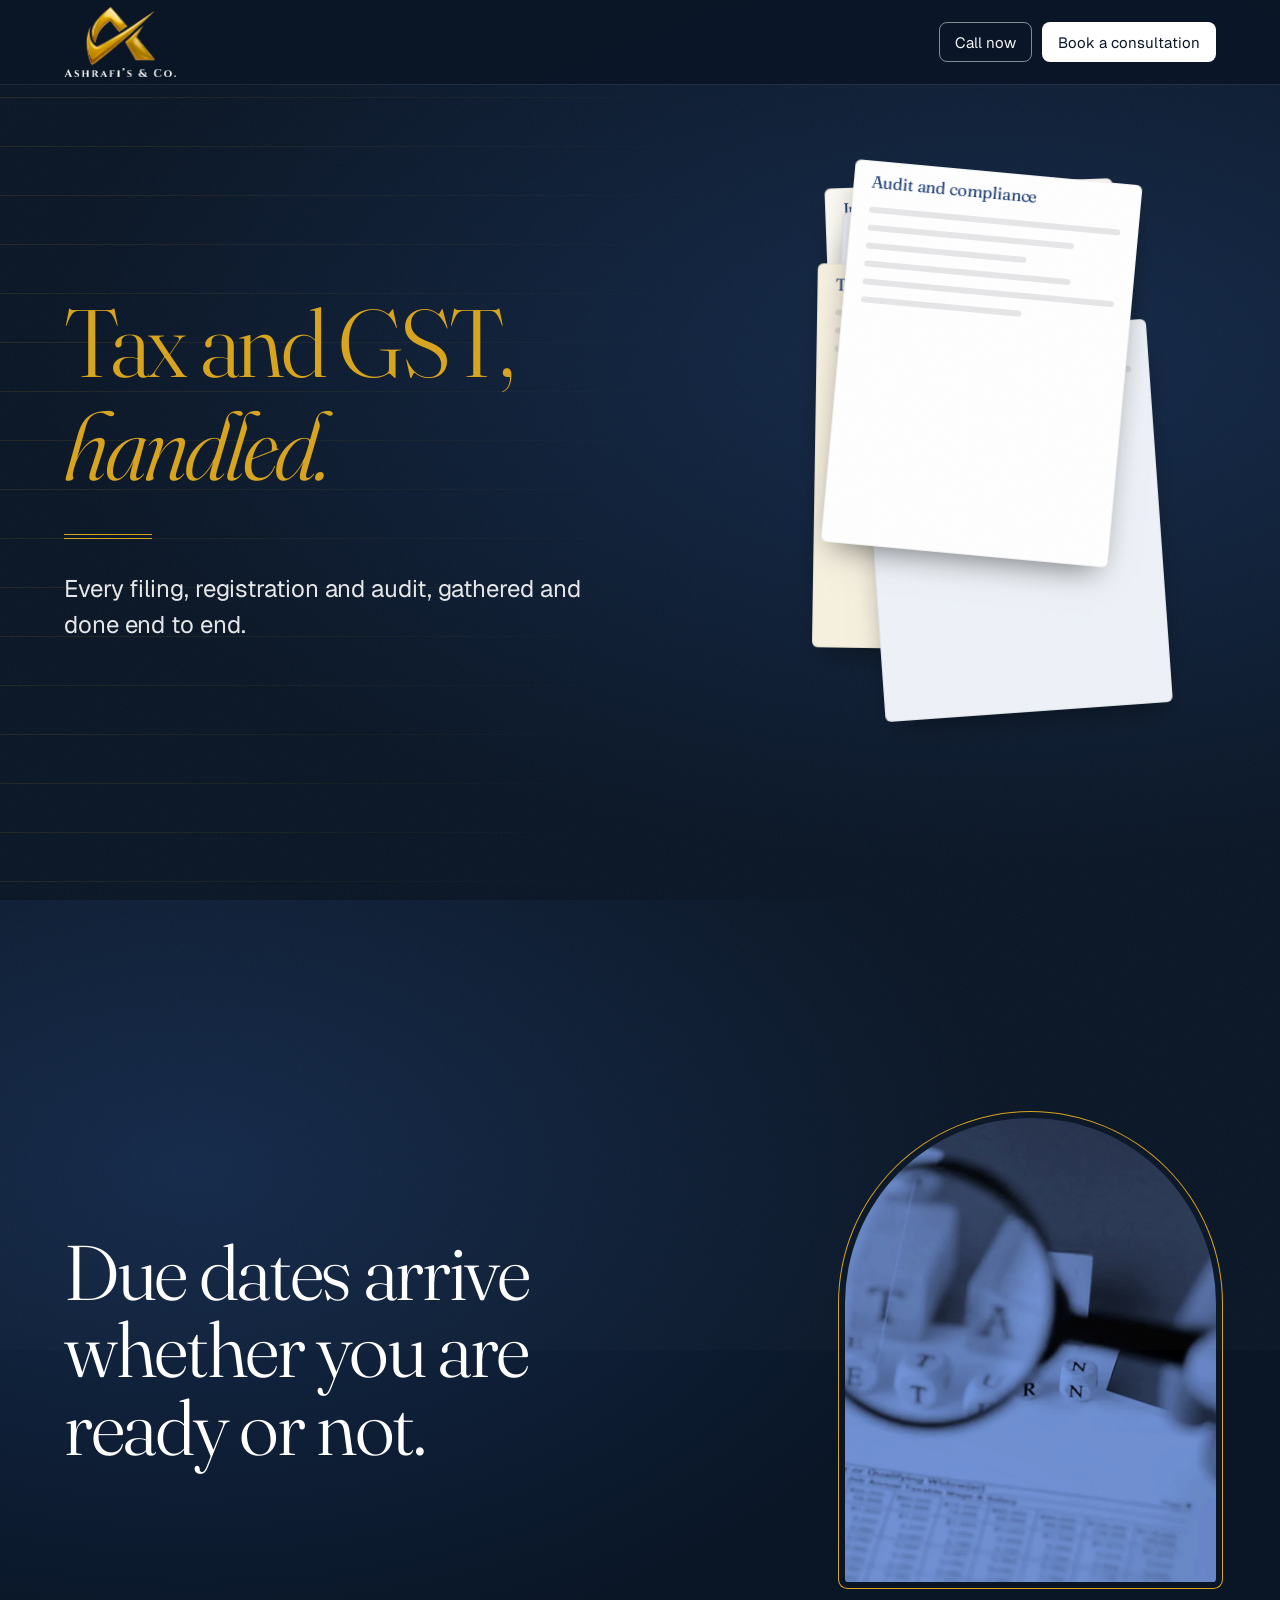
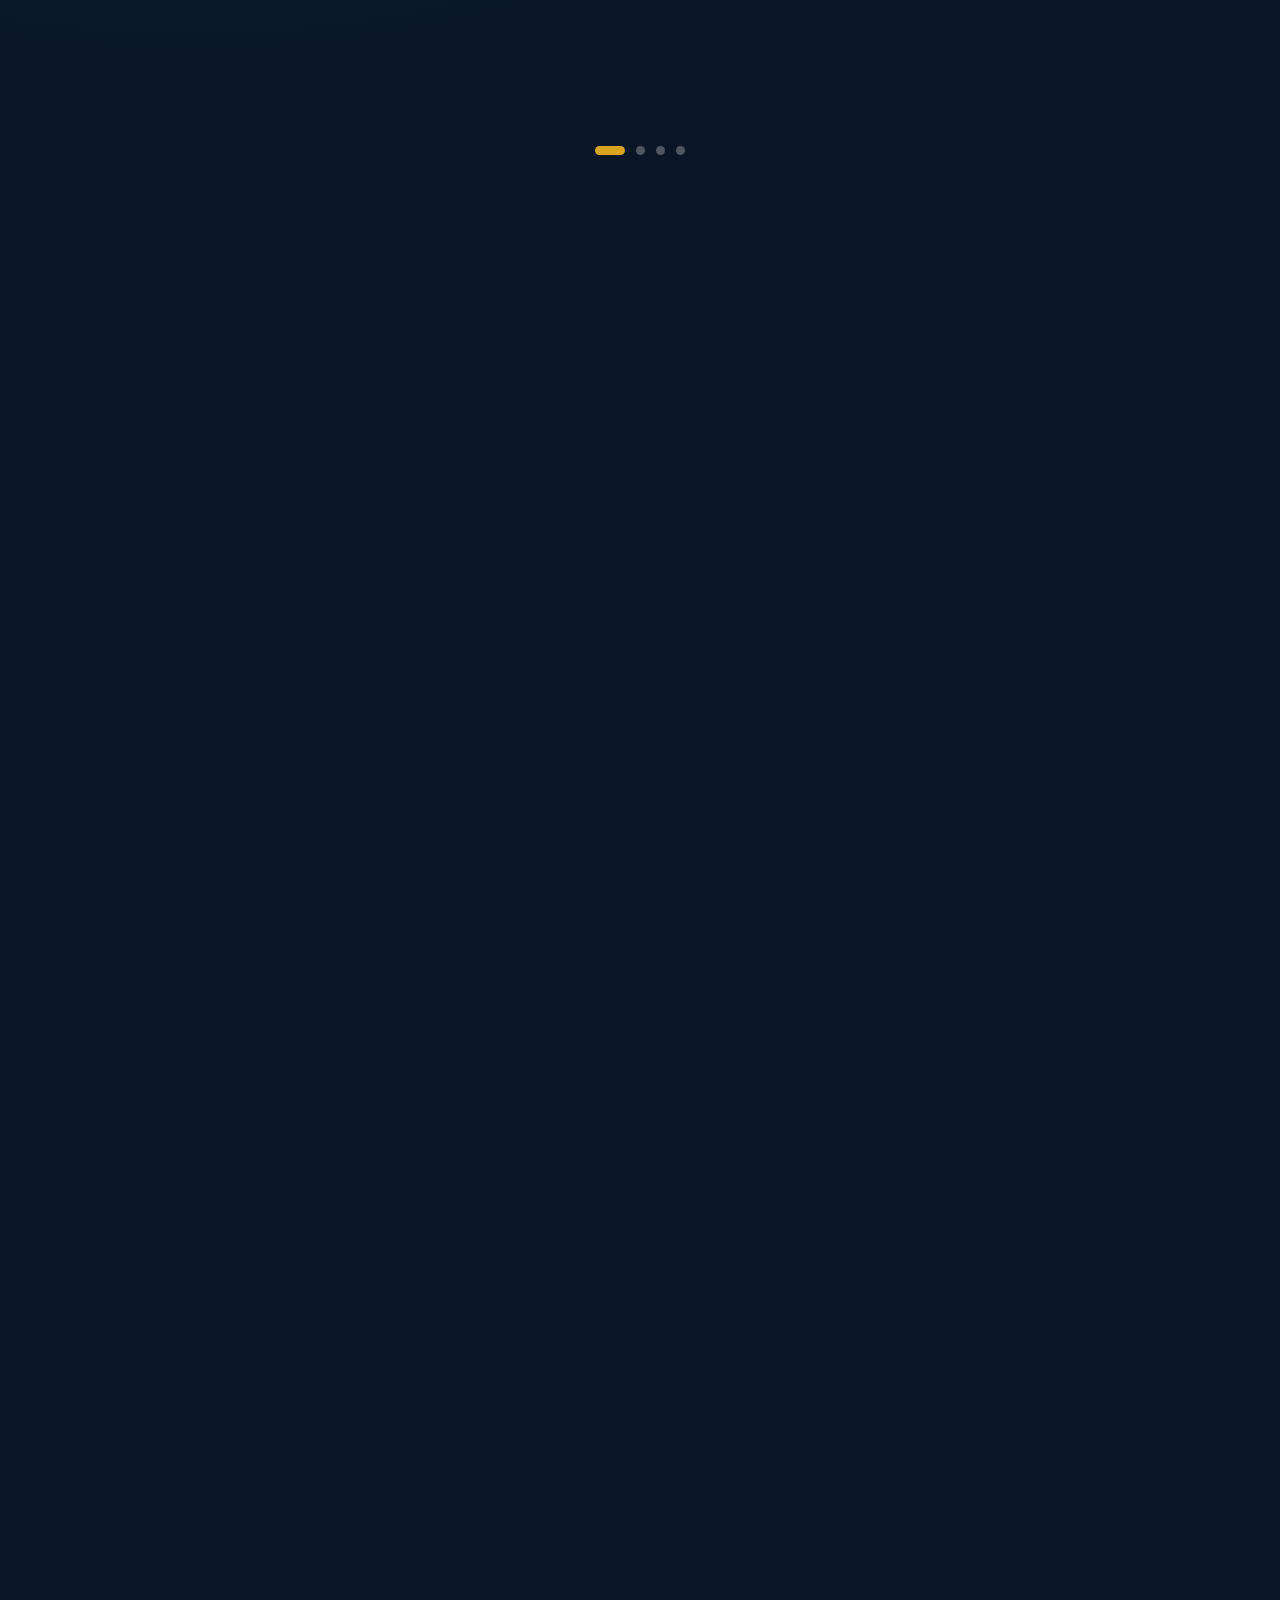
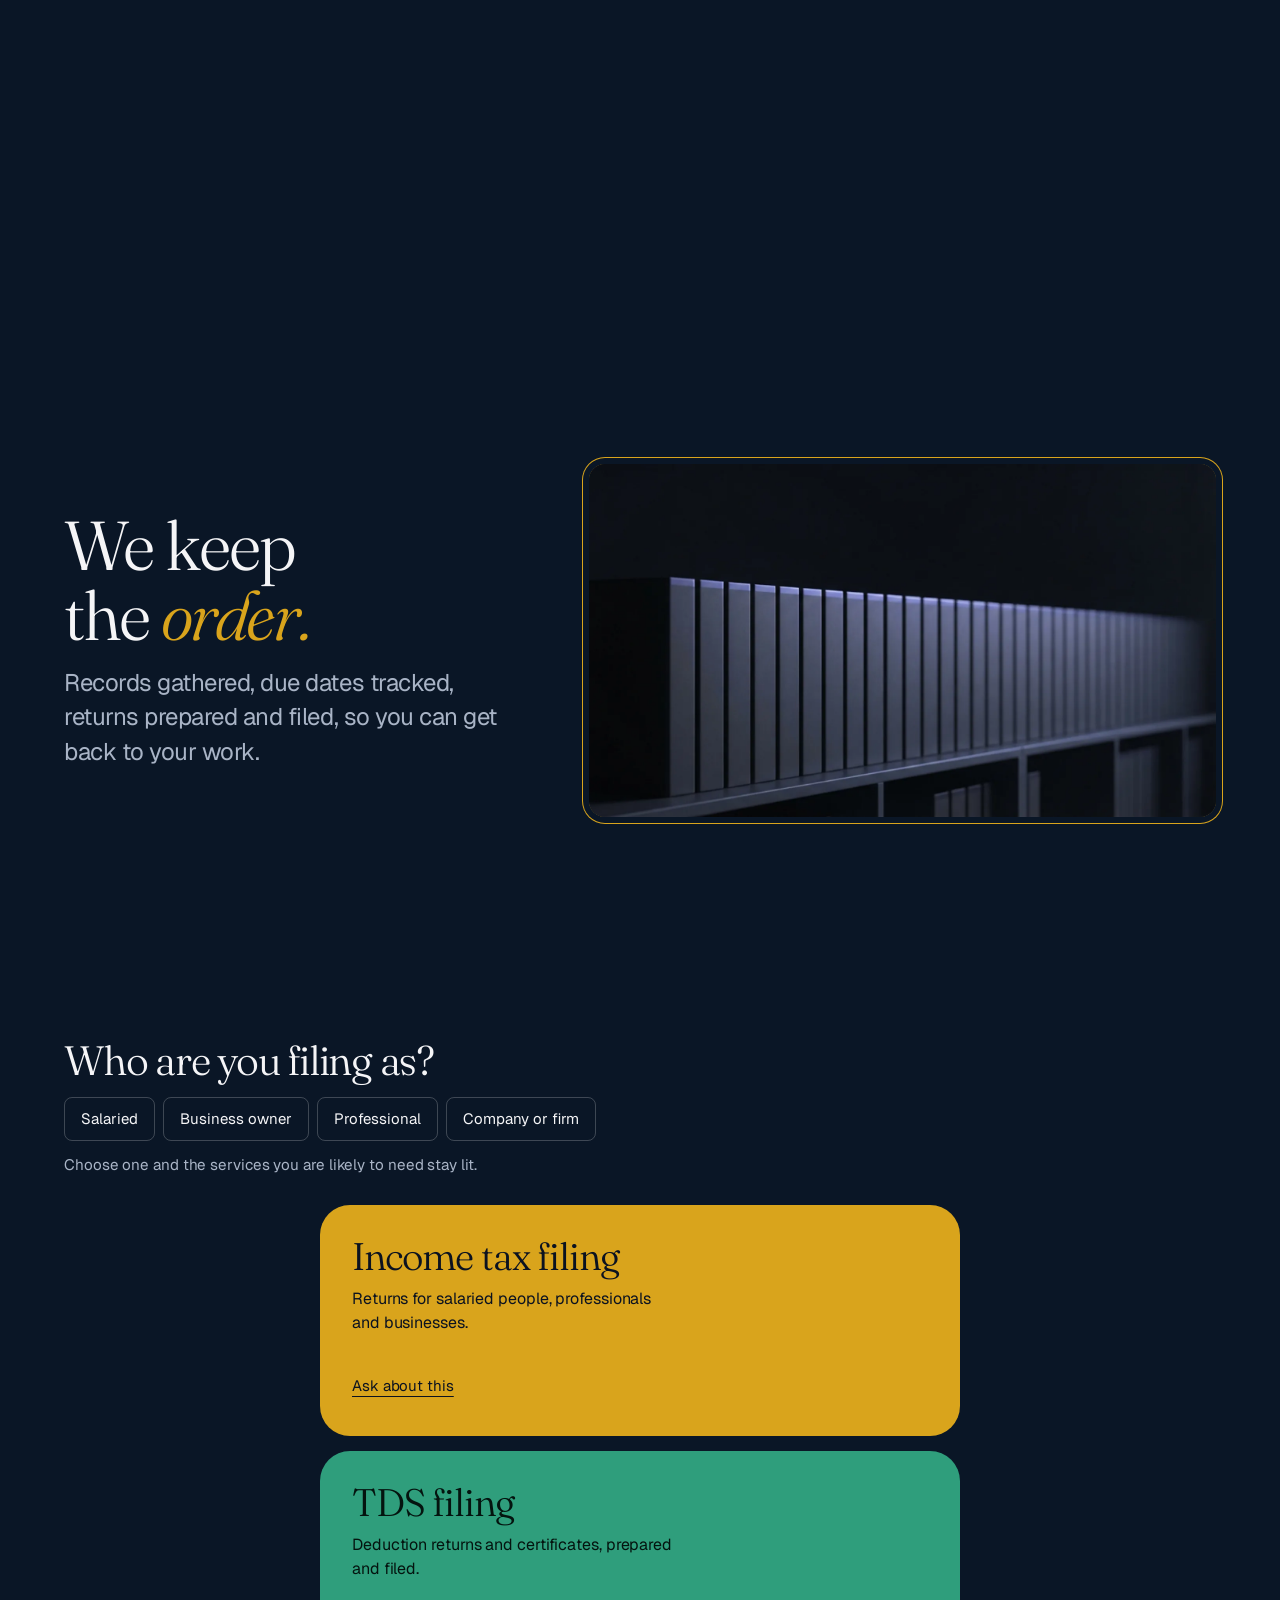
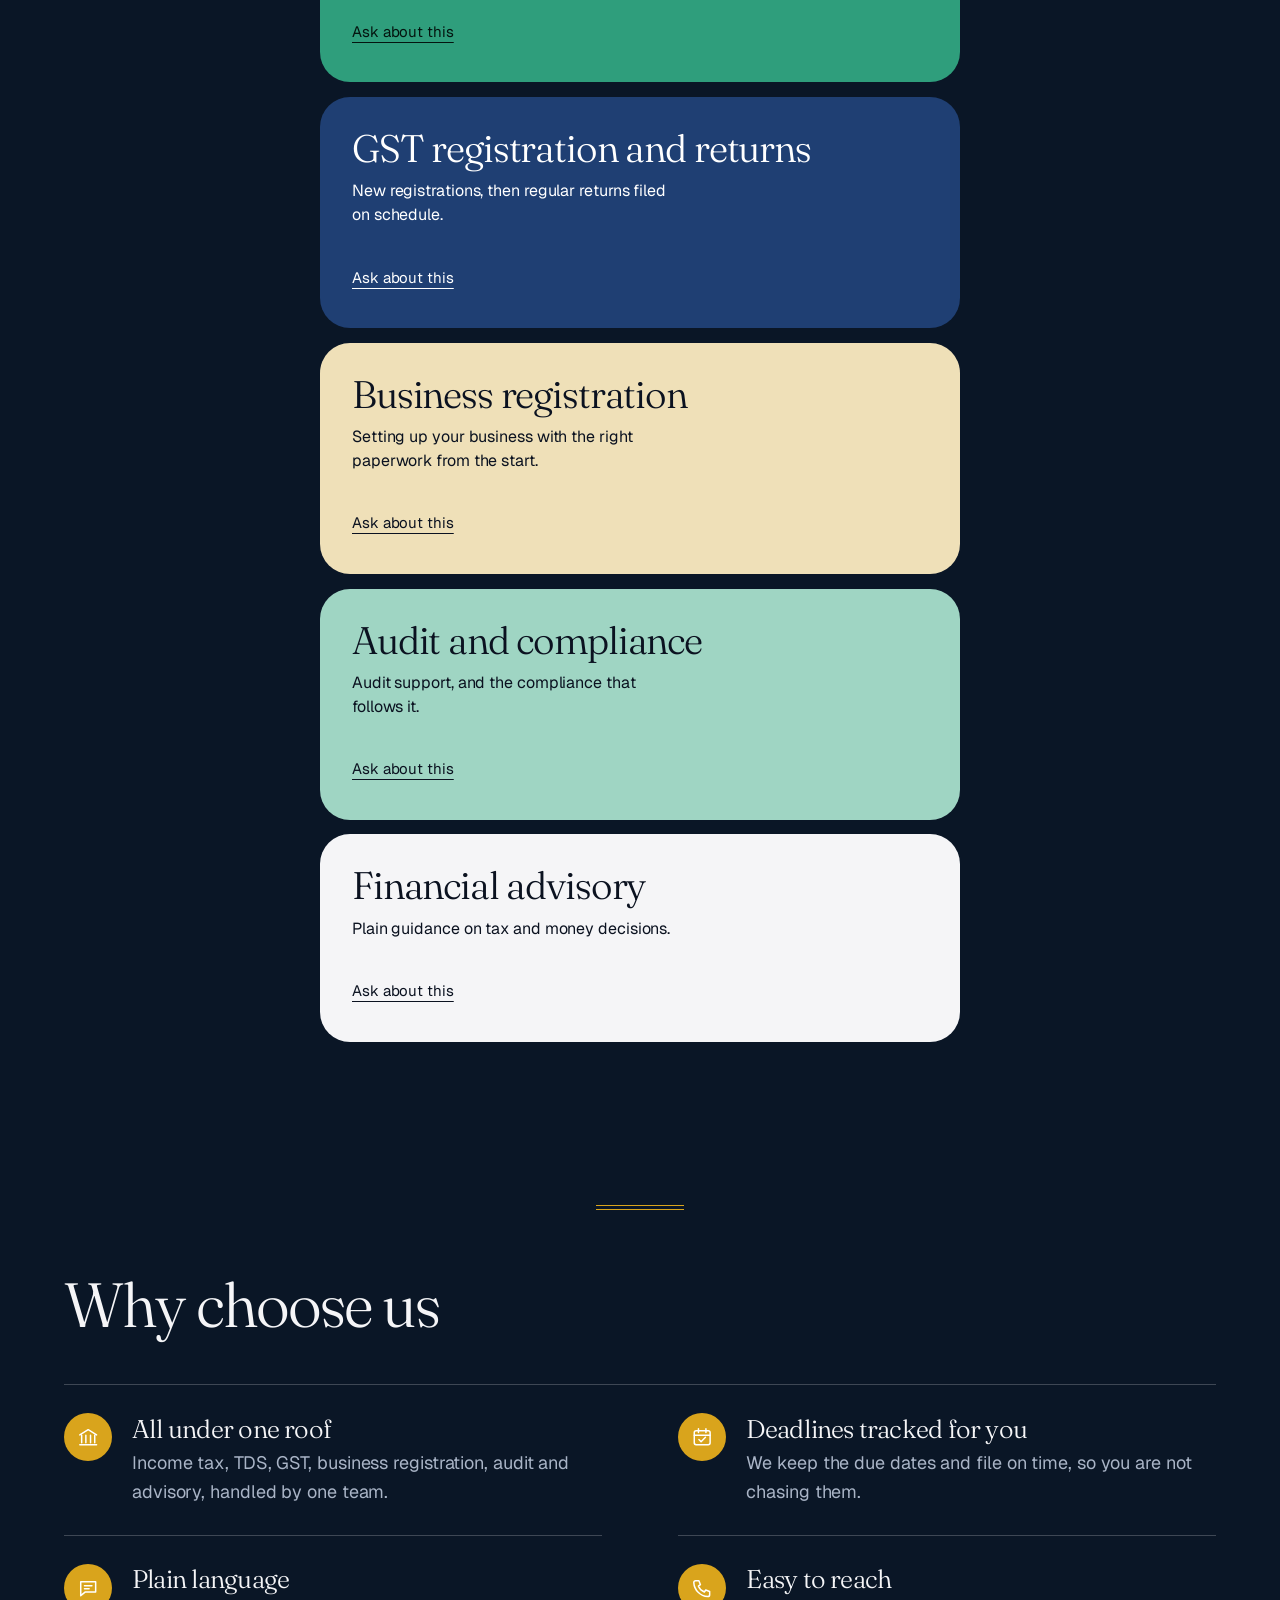
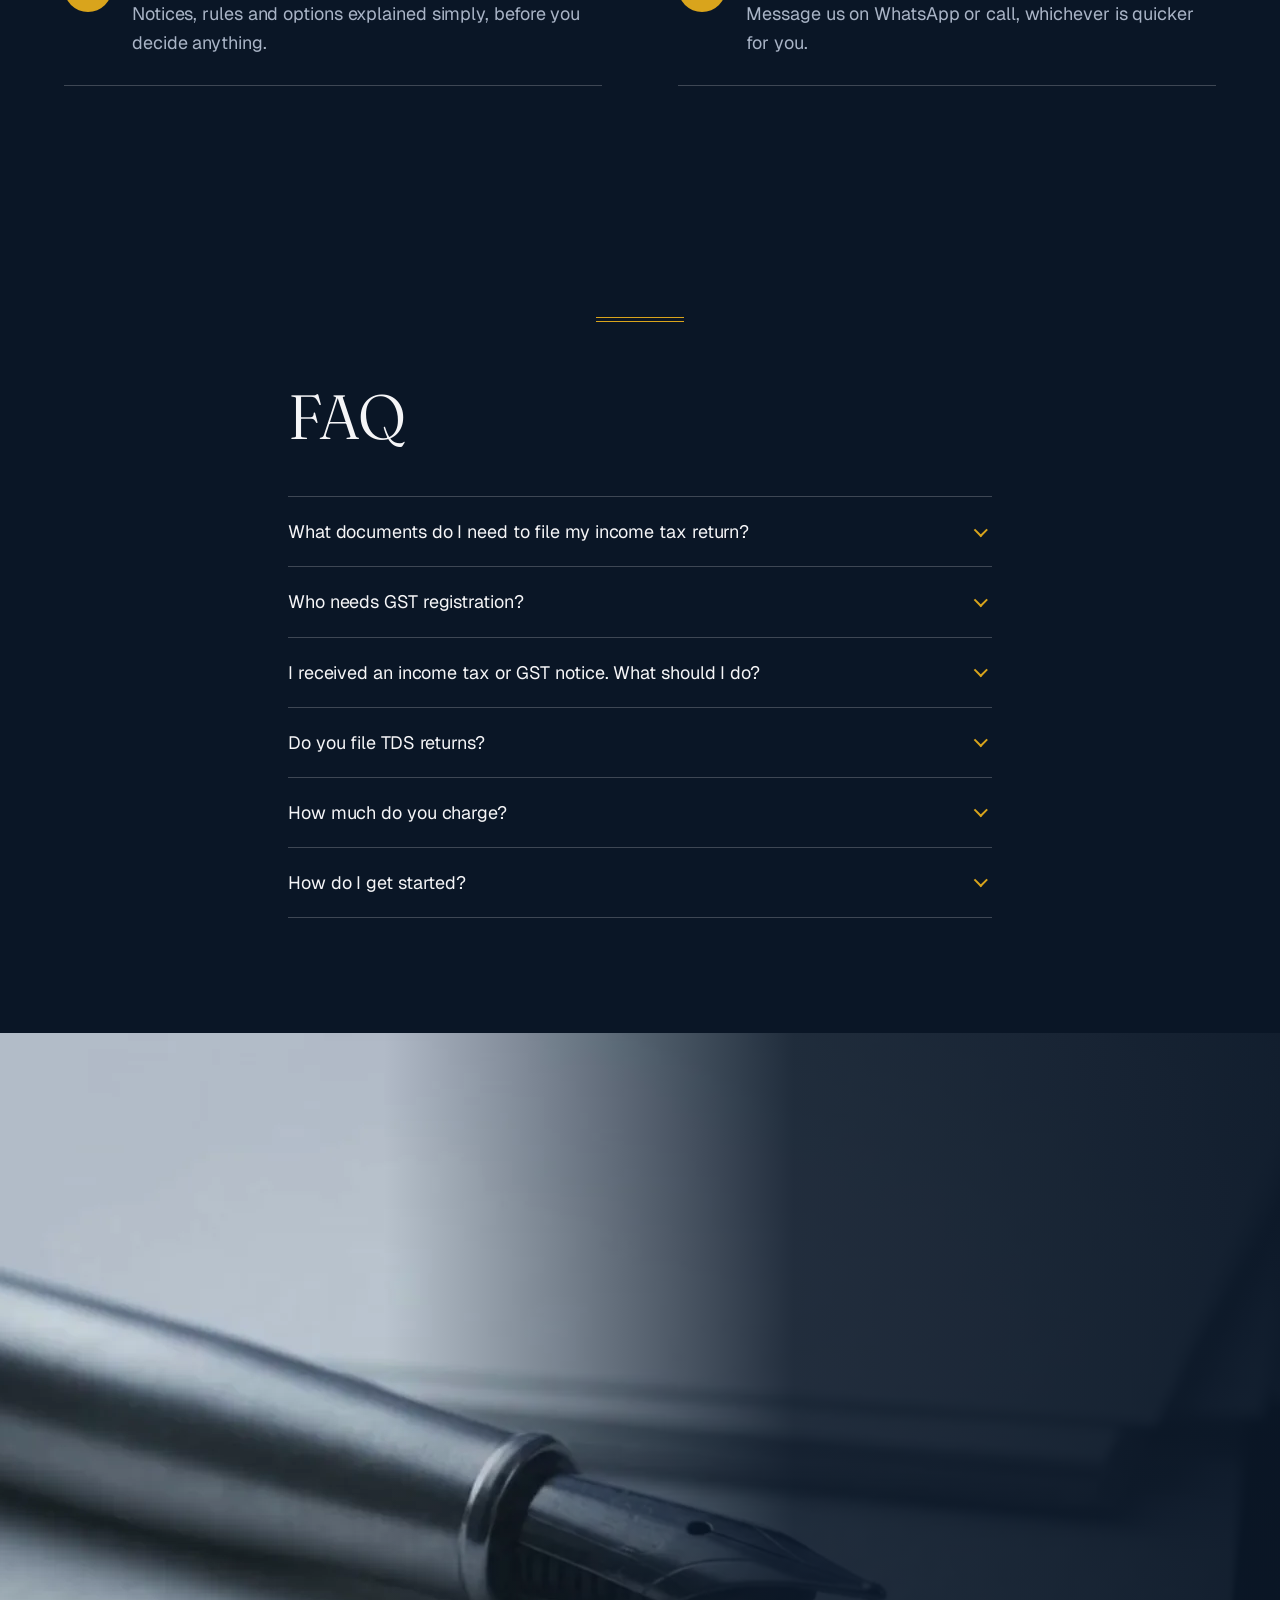
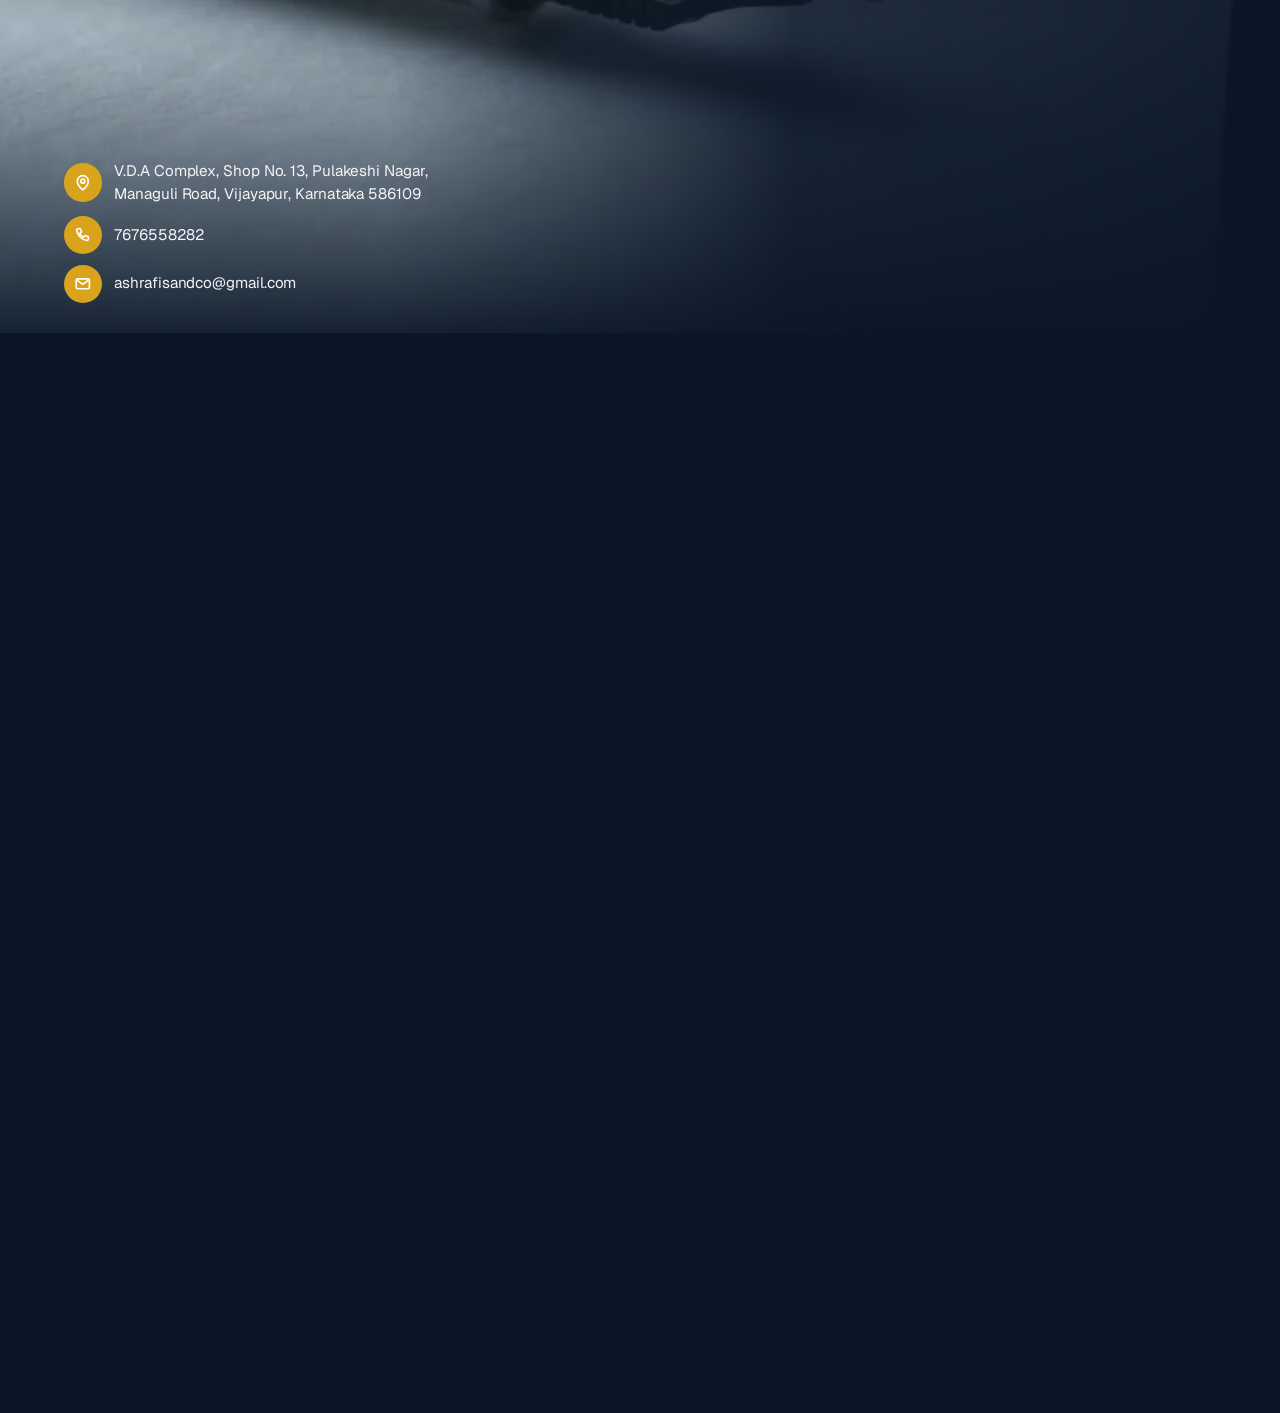
<file: site/index.html>
<!doctype html>
<html lang="en">
<head>
<meta charset="utf-8">
<meta name="viewport" content="width=device-width, initial-scale=1, viewport-fit=cover">
<title>Ashrafi's &amp; Co. | Income tax and GST practitioners in Vijayapur</title>
<meta name="description" content="Income tax filing, TDS, GST registration and returns, business registration, audit and compliance, and financial advisory from Ashrafi's &amp; Co. in Vijayapur.">
<meta name="theme-color" content="#0a1626">
<meta property="og:title" content="Ashrafi's &amp; Co. | Income tax and GST practitioners">
<meta property="og:description" content="End to end tax and compliance solutions in Vijayapur. Book a consultation or call now.">
<meta property="og:type" content="website">
<script>document.documentElement.classList.add('js')</script>
<link rel="icon" type="image/png" href="assets/favicon.png">
<link rel="preconnect" href="https://fonts.googleapis.com">
<link rel="preconnect" href="https://fonts.gstatic.com" crossorigin>
<link rel="stylesheet" href="https://fonts.googleapis.com/css2?family=Fraunces:ital,opsz,wght@0,9..144,300..500;1,9..144,300..500&family=Geist:wght@300;400;500&display=swap">
<link rel="stylesheet" href="scrollcraft.css">
<script type="application/ld+json">
{
  "@context": "https://schema.org",
  "@type": "AccountingService",
  "name": "Ashrafi's & Co.",
  "description": "Income tax and GST practitioners offering TDS filing, income tax filing, GST registration and returns, business registration, audit and compliance, and financial advisory.",
  "email": "ashrafisandco@gmail.com",
  "telephone": "+917676558282",
  "address": {
    "@type": "PostalAddress",
    "streetAddress": "V.D.A Complex, Shop No. 13, Pulakeshi Nagar, Managuli Road",
    "addressLocality": "Vijayapur",
    "addressRegion": "Karnataka",
    "postalCode": "586109",
    "addressCountry": "IN"
  }
}
</script>
<style>
  /* Origin-style tokens: near-black canvas, one violet accent, two faces. */
  :root {
    --sc-canvas:     #0a1626;
    --sc-surface:    #101f36;
    --sc-ink:        #f5f5f7;
    --sc-ink-soft:   #a9b4c6;
    --sc-accent:     #d9a41c;
    --sc-accent-ink: #0a1626;
    --sc-font-display: "Fraunces", "Iowan Old Style", Georgia, serif;
    --sc-font-text:    "Geist", system-ui, -apple-system, "Segoe UI", sans-serif;
    --sc-font-mono:    "Geist", system-ui, sans-serif;

    --graphite: #1b2a44;
    --steel:    #27406a;
    --bar-h:  5.25rem;
    --dock-h: 4.75rem;
    --r-btn:  8px;
    --r-tile: 30px;
    --gold: #d9a41c;
    --blue: #1f3f73;
  }

  /* ---------- type ---------- */
  .disp { font-family: var(--sc-font-display); font-weight: 320; font-optical-sizing: auto; letter-spacing: -0.03em; line-height: 1; }
  .disp em { font-style: italic; color: var(--sc-accent); }
  .label { font-size: var(--sc-t-xs); letter-spacing: 0.14em; text-transform: uppercase; color: var(--sc-ink-soft); }

  /* ---------- buttons ---------- */
  .btn {
    display: inline-flex; align-items: center; justify-content: center; gap: 0.6rem;
    min-height: 3rem; padding: 0.75rem 1.15rem;
    border: 1px solid transparent; border-radius: var(--r-btn);
    font-size: 1rem; font-weight: 400; line-height: 1; letter-spacing: 0;
    text-decoration: none; white-space: nowrap; cursor: pointer;
    transition: background-color 140ms var(--sc-ease-out), color 140ms var(--sc-ease-out),
                border-color 140ms var(--sc-ease-out), transform 120ms var(--sc-ease-out);
  }
  .btn:active { transform: scale(0.97); }
  .btn svg { width: 1.05em; height: 1.05em; flex: none; }
  .btn--primary { background: #fff; color: #0a1626; }
  .btn--ghost   { background: transparent; color: var(--sc-ink); border-color: rgb(255 255 255 / 0.5); }
  @media (hover: hover) and (pointer: fine) {
    .btn--primary:hover { background: #e6e6ec; }
    .btn--ghost:hover   { background: rgb(255 255 255 / 0.1); border-color: #fff; }
  }
  .cta-row { display: flex; flex-wrap: wrap; gap: 0.75rem; margin-top: var(--sc-6); }

  /* ---------- chrome ---------- */
  .site-bar {
    position: fixed; inset: 0 0 auto 0; height: var(--bar-h); z-index: var(--sc-z-chrome);
    display: flex; align-items: center; justify-content: space-between;
    padding-inline: var(--sc-gutter);
    background: rgb(10 22 38 / 0.9); box-shadow: 0 1px 0 rgb(255 255 255 / 0.08);
    -webkit-backdrop-filter: blur(18px); backdrop-filter: blur(18px);
  }
  .mark { font-size: 1.4rem; text-decoration: none; white-space: nowrap; }
  .mark i { font-style: italic; }
  .mark { display: inline-flex; align-items: center; }
  .mark__logo { height: 4.4rem; width: auto; display: block; }
  .site-bar__cta { display: flex; gap: 0.6rem; }
  .site-bar .btn { min-height: 2.5rem; padding: 0.55rem 0.95rem; font-size: 0.9375rem; }

  .dock { display: none; }
  @media (max-width: 640px) {
    .site-bar__cta { display: none; }
    .dock {
      display: grid; grid-template-columns: 1fr 1.4fr; gap: 0.5rem;
      position: fixed; inset: auto 0 0 0; z-index: var(--sc-z-chrome);
      padding: 0.65rem var(--sc-5) calc(0.65rem + env(safe-area-inset-bottom));
      background: color-mix(in oklab, var(--sc-canvas) 84%, transparent);
      -webkit-backdrop-filter: blur(18px); backdrop-filter: blur(18px);
    }
    .dock .btn { min-height: 3rem; padding-inline: 0.75rem; }
    .cta-row--close { display: none; }
  }

  /* ---------- 1 · hero ---------- */
  .hero { max-width: min(60rem, 88vw); }
  .hero h1 { color: var(--sc-accent); font-size: clamp(2.6rem, 1.4rem + 4.8vw, 5.6rem); }
  .hero .sc-lede { margin-top: var(--sc-5); max-width: 40ch; color: var(--sc-ink); }
  @media (max-width: 860px) {
    .sc-copy--lead { bottom: calc(var(--dock-h) + 1.25rem); }
    /* Below 860px the copy spans the frame, so the corner scrim becomes a taller
       band that reaches the top of the text block. */
    .act-hero .sc-scrim--lead {
      background: linear-gradient(to top,
        color-mix(in oklab, var(--sc-canvas) 96%, transparent) 0%,
        color-mix(in oklab, var(--sc-canvas) 88%, transparent) 46%,
        color-mix(in oklab, var(--sc-canvas) 42%, transparent) 70%,
        transparent 92%);
    }
    /* A 16:9 clip in a portrait frame keeps only its middle. Steer the crop. */
    .act-hero .sc-stage__poster, .act-hero video { object-position: 60% 50%; }
    .act-close .sc-stage__poster, .act-close video { object-position: 30% 50%; }
  }
  /* The footage is bright, so the scrim is heavier than the original dark clip needed. */
  .act-hero .sc-scrim--lead {
    background:
      linear-gradient(to top, color-mix(in oklab, var(--sc-canvas) 92%, transparent) 0%,
        color-mix(in oklab, var(--sc-canvas) 70%, transparent) 34%, transparent 70%),
      linear-gradient(to right, color-mix(in oklab, var(--sc-canvas) 60%, transparent) 0%, transparent 60%);
  }
  @media (min-width: 861px) {
    .hero .sc-lede { font-size: var(--sc-t-lg); }
  }

  /* ---------- 1 · hero: papers on a navy desk gather into one file ---------- */
  .hero-s {
    position: relative; min-height: 100svh; display: flex; align-items: center;
    padding: calc(var(--bar-h) + 2rem) 0 clamp(3rem, 6vw, 5rem);
    background: radial-gradient(120% 90% at 78% 40%, #14294a 0%, #0a1626 62%);
    color: #fff; overflow: hidden;
  }
  .hero-s::before {
    content: ""; position: absolute; inset: 0; pointer-events: none;
    background: repeating-linear-gradient(to bottom, transparent 0 3rem, rgb(217 164 28 / 0.13) 3rem calc(3rem + 1px));
    -webkit-mask-image: linear-gradient(100deg, #000 0%, transparent 55%);
    mask-image: linear-gradient(100deg, #000 0%, transparent 55%);
  }
  .hero-s__grid { position: relative; max-width: none; display: grid; grid-template-columns: minmax(0, 1.05fr) minmax(0, 0.95fr); gap: clamp(2rem, 5vw, 5rem); align-items: center; }
  .hero-s__h { margin: 0; font-size: clamp(3.1rem, 1.5rem + 5.6vw, 6.6rem); line-height: 0.98; color: var(--gold); }
  .hero-s__h .hl { display: block; overflow: hidden; padding-bottom: 0.1em; }
  .hero-s__h .hl > span { display: inline-block; }
  .hero-s__h em { color: inherit; }
  .hero-s__rule { display: block; width: 5.5rem; height: 5px; margin: clamp(1.25rem, 2.5vw, 2rem) 0; border-block: 1px solid var(--gold); transform-origin: left center; }
  .hero-s__lede { margin: 0; max-width: 34ch; font-size: var(--sc-t-lg); line-height: 1.5; color: rgb(255 255 255 / 0.9); }
  .hero-s__art { justify-self: end; width: min(100%, 30rem); }
  .desk { position: relative; width: 100%; aspect-ratio: 4 / 5; }
  .sheet {
    position: absolute; left: 50%; top: 50%; width: 60%; aspect-ratio: 3 / 4; margin: -40% 0 0 -30%;
    padding: 0.55rem 1.1rem 1.1rem; border-radius: 6px; background: #fbf9f3;
    transform: translate(0, calc(var(--y) + 2.6rem)) rotate(var(--r));
    box-shadow: 0 14px 30px -12px rgb(0 0 0 / 0.55), inset 0 0 0 1px rgb(11 18 32 / 0.06);
  }
  .sheet:nth-child(2) { background: #f1f3f8; }
  .sheet:nth-child(3) { background: #f7f1e0; }
  .sheet:nth-child(4) { background: #eef2f8; }
  .sheet:nth-child(5) { background: #fff; }
  .sheet b { display: block; font-family: var(--sc-font-display); font-weight: 400; font-size: 1.05rem; line-height: 1.6rem; color: var(--blue); letter-spacing: -0.01em; }
  .sheet i { display: block; height: 6px; margin-top: 0.75rem; border-radius: 3px; background: rgb(11 18 32 / 0.1); }
  .sheet i:nth-of-type(2n) { width: 82%; }
  .sheet i:nth-of-type(3n) { width: 64%; }
  .stamp { position: absolute; right: -6%; bottom: 9%; width: 68%; height: auto; transform: rotate(-6deg); filter: drop-shadow(0 12px 18px rgb(0 0 0 / 0.45)); }
  @media (max-width: 860px) {
    .hero-s { align-items: flex-start; }
    .hero-s__grid { grid-template-columns: 1fr; gap: 2rem; }
    .hero-s__art { justify-self: center; width: min(88%, 21rem); }
  }
  @media (max-width: 640px) { .hero-s { padding-bottom: calc(var(--dock-h) + 1.5rem); } }
  /* ---------- 2 · pressure (bare ground, authored silence) ---------- */
  .statements { background: #0a1626; }
  .pressure__stage { display: flex; align-items: center; overflow: hidden; background: radial-gradient(90% 80% at 15% 30%, #14294a 0%, #0a1626 70%); }
  .slides { flex: none; width: max-content; display: flex; }
  .slide { flex: none; width: 100vw; padding-inline: var(--sc-gutter); display: flex; align-items: center; }
  .slide__in { width: 100%; display: flex; align-items: center; justify-content: space-between; gap: clamp(2rem, 5vw, 5rem); will-change: opacity, transform; transform-origin: left center; }
  .pressure__line { margin: 0; max-width: 13ch; text-wrap: balance; font-size: clamp(2.5rem, 1rem + 4.8vw, 5.9rem); color: #fff; }
  .slide:nth-child(even) .pressure__line { color: var(--gold); }
  .slide__img { flex: none; margin: 0; width: min(29vw, 27rem); aspect-ratio: 4 / 5; overflow: hidden; border-radius: 999px 999px 18px 18px; background: #101f36; box-shadow: 0 0 0 6px #0a1626, 0 0 0 7px var(--gold); }
  .slide__img img { width: 100%; height: 100%; object-fit: cover; display: block; }
  .pressure__meter { position: absolute; left: 0; right: 0; bottom: clamp(1.75rem, 5vh, 3rem); display: flex; justify-content: center; align-items: center; gap: 0.7rem; }
  .dot { display: block; width: 0.55rem; height: 0.55rem; border-radius: 999px; background: rgb(255 255 255 / 0.28); transition: width 320ms var(--sc-ease-out), background-color 320ms var(--sc-ease-out); }
  .dot.is-on { width: 1.9rem; background: var(--gold); }
  /* Hand slide-changing to a real sideways scroll, at every width: the engine's
     vertical-scroll-driven rail transform is switched off, and the stage
     becomes its own horizontal scroller with one slide per snap point. A
     mouse drag stands in for a finger swipe wherever there is no touchscreen. */
  .slides { transform: none !important; cursor: grab; }
  .slides:active { cursor: grabbing; }
  .pressure__stage {
    overflow-x: auto; overflow-y: hidden; -webkit-overflow-scrolling: touch;
    scroll-snap-type: x mandatory; scroll-behavior: smooth;
  }
  .slide { scroll-snap-align: center; }
  @media (max-width: 860px) {
    .slide__in { flex-direction: column-reverse; align-items: flex-start; justify-content: center; gap: 1.5rem; }
    .slide__img { width: min(46vw, 13rem); }
    .pressure__line { max-width: 100%; font-size: clamp(2rem, 1rem + 5vw, 3.2rem); }
  }
  .turn { padding-block: var(--sc-8) var(--sc-section); }
  .turn__grid {
    display: grid; grid-template-columns: minmax(0, 5fr) minmax(0, 7fr);
    gap: clamp(2rem, 6vw, 6rem); align-items: center;
  }
  .turn h2 { font-size: clamp(2.4rem, 1.6rem + 3.4vw, 4.6rem); }
  .turn .sc-lede { color: var(--sc-ink-soft); max-width: 34ch; }
  .turn__fig { margin: 0; }
  .turn__fig img { width: 100%; height: auto; border-radius: 16px; display: block; box-shadow: 0 0 0 6px #0a1626, 0 0 0 7px var(--gold); }
  .js .turn__fig { opacity: 0; transform: translateY(28px) scale(0.965); transition: opacity 900ms var(--sc-ease-out), transform 1200ms var(--sc-ease-out); }
  .js .turn__fig.is-in { opacity: 1; transform: none; }  @media (max-width: 860px) {
    .turn__grid { grid-template-columns: 1fr; }
    .turn { padding-top: var(--sc-7); }
  }

  /* ---------- 4 · services, and who you are (the peak) ---------- */
  .services__stage {
    display: flex; flex-direction: column;
    padding-top: calc(var(--bar-h) + 1.5rem); padding-bottom: 2rem;
  }
  .who { flex: none; padding-inline: var(--sc-gutter); margin-bottom: clamp(1rem, 3vh, 2rem); }
  .who__q { margin: 0; font-size: clamp(1.7rem, 1.2rem + 1.7vw, 2.8rem); }
  .chips { display: flex; flex-wrap: wrap; gap: 0.5rem; margin-top: var(--sc-4); }
  .chip {
    min-height: 2.75rem; padding: 0.55rem 1rem;
    border: 1px solid var(--sc-hairline-strong); border-radius: var(--r-btn);
    background: transparent; color: var(--sc-ink); cursor: pointer;
    font-size: 0.9375rem; line-height: 1.1;
    transition: background-color 140ms var(--sc-ease-out), color 140ms var(--sc-ease-out),
                border-color 140ms var(--sc-ease-out), transform 120ms var(--sc-ease-out);
  }
  .chip:active { transform: scale(0.97); }
  .chip[aria-pressed="true"] { background: var(--gold); border-color: var(--gold); color: #0a1626; font-weight: 500; }
  @media (hover: hover) and (pointer: fine) {
    .chip:hover { background: var(--steel); border-color: var(--steel); }
    .chip[aria-pressed="true"]:hover { background: var(--gold); border-color: var(--gold); }
  }
  .who__hint { margin: var(--sc-3) 0 0; min-height: 1.5em; font-size: var(--sc-t-sm); color: var(--sc-ink-soft); }

  .rail { flex: 1 1 auto; min-height: 0; gap: 0.9rem; padding-inline: var(--sc-gutter); }
  .tile {
    --tile: #d9a41c; --tile-ink: #0b1220;
    flex: 0 0 auto; width: clamp(16.5rem, 27vw, 23rem);
    display: flex; flex-direction: column; justify-content: space-between; gap: var(--sc-6);
    padding: 2rem; border-radius: var(--r-tile);
    background: var(--tile); color: var(--tile-ink);
    transition: background-color 260ms var(--sc-ease-out), color 260ms var(--sc-ease-out);
  }
  .tile h3 { margin: 0; font-size: clamp(1.75rem, 1.2rem + 1.5vw, 2.4rem); line-height: 1; }
  .tile p { margin: var(--sc-3) 0 0; font-size: 1rem; line-height: 1.5; max-width: 30ch; }
  .tile__go { align-self: flex-start; color: inherit; font-size: 0.9375rem; text-underline-offset: 0.3em; padding-block: 0.4rem; }
  .tile--income  { --tile: #d9a41c; --tile-ink: #0b1220; }
  .tile--tds     { --tile: #2f9e7c; --tile-ink: #04140f; }
  .tile--gst     { --tile: #1f3f73; --tile-ink: #ffffff; }
  .tile--reg     { --tile: #efe0b8; }
  .tile--audit   { --tile: #9fd5c3; }
  .tile--advisory{ --tile: #f5f5f7; --tile-ink: #0b1220; }
  .tile.is-off   { --tile: var(--graphite); --tile-ink: var(--sc-ink-soft); }
  /* Hand the tiles back to ordinary vertical flow, at every width: the
     engine's horizontal, scroll-pinned rail is switched off in favour of a
     plain stacked list, one card below the other. */
  #services { height: auto !important; }
  .services__stage { position: static; height: auto; overflow: visible; padding-bottom: 3rem; }
  .rail { flex-direction: column; align-items: center; transform: none !important; }
  .tile { width: min(100%, 40rem); }
  @media (max-width: 640px) {
    .services__stage { padding-bottom: calc(var(--dock-h) + 0.75rem); }
    .chip { flex: 1 1 calc(50% - 0.5rem); }
  }
  @media (max-height: 640px) { .who__hint { display: none; } }

  /* ---------- 4b-d · why, about, faq (classic ledger rules) ---------- */
  .info { padding-block: var(--sc-section); }
  .info::before { content: ""; display: block; width: 5.5rem; height: 5px; margin: 0 auto clamp(2.5rem, 5vw, 4rem); border-block: 1px solid var(--gold); }
  .info--alt { background: #faf7f0; }
  .info__head { margin-bottom: var(--sc-7); }
  .info__h { margin: 0; font-size: clamp(2.2rem, 1.5rem + 3vw, 4rem); }
  .why { display: grid; grid-template-columns: repeat(2, minmax(0, 1fr)); column-gap: clamp(2rem, 6vw, 6rem); border-top: 1px solid var(--sc-hairline-strong); }
  .why__item { display: flex; gap: 1.25rem; align-items: flex-start; padding-block: 1.75rem; border-bottom: 1px solid var(--sc-hairline-strong); }
  .why__ic { flex: none; display: grid; place-items: center; width: 3rem; height: 3rem; border-radius: 50%; background: var(--gold); color: #fff; }
  .why__ic svg { width: 1.4rem; height: 1.4rem; }
  .why__item h3 { margin: 0.1rem 0 0.4rem; font-size: 1.6rem; line-height: 1.1; }
  .why__item p { margin: 0; color: var(--sc-ink-soft); line-height: 1.6; max-width: 40ch; }
  .about { display: grid; grid-template-columns: minmax(0, 6fr) minmax(0, 5fr); gap: clamp(2rem, 6vw, 6rem); align-items: center; }
  .about .sc-lede { color: var(--sc-ink-soft); max-width: 44ch; }
  .facts { display: grid; border-top: 1px solid var(--sc-hairline-strong); }
  .fact { display: flex; align-items: baseline; justify-content: space-between; gap: 1rem; padding: 1.25rem 0; border-bottom: 1px solid var(--sc-hairline-strong); }
  .fact__v { font-size: 2.4rem; color: var(--sc-accent); }
  .fact__k { color: var(--sc-ink-soft); }
  .faq { max-width: 52rem; }
  .faq__list details { border-top: 1px solid var(--sc-hairline-strong); }
  .faq__list details:last-child { border-bottom: 1px solid var(--sc-hairline-strong); }
  .faq__list summary { cursor: pointer; list-style: none; padding: 1.25rem 2.5rem 1.25rem 0; position: relative; font-size: 1.125rem; transition: color 160ms var(--sc-ease-out); }
  .faq__list summary:hover { color: var(--gold); }
  .faq__list summary::-webkit-details-marker { display: none; }
  .faq__list summary::after { content: ""; position: absolute; right: 0.4rem; top: 50%; width: 0.6rem; height: 0.6rem; margin-top: -0.45rem; border-right: 2px solid var(--gold); border-bottom: 2px solid var(--gold); transform: rotate(45deg); transition: transform 220ms var(--sc-ease-out); }
  .faq__list details[open] summary::after { transform: rotate(-135deg); margin-top: -0.1rem; }
  .faq__list details p { margin: 0 0 1.25rem; max-width: 60ch; color: var(--sc-ink-soft); line-height: 1.6; }
  @media (max-width: 860px) { .why { grid-template-columns: 1fr; } .about { grid-template-columns: 1fr; } }

  /* ---------- focus + hover polish ---------- */
  :where(a, button, summary):focus-visible { outline: 2px solid var(--gold); outline-offset: 3px; border-radius: 6px; }
  @media (hover: hover) and (pointer: fine) {
    .tile { transition: background-color 260ms var(--sc-ease-out), color 260ms var(--sc-ease-out), translate 220ms var(--sc-ease-out); }
    .tile:not(.is-off):hover { translate: 0 -6px; }
  }
  /* ---------- 5 · close ---------- */
  .close__scrim {
    background:
      linear-gradient(to left,
        color-mix(in oklab, var(--sc-canvas) 94%, transparent) 0%,
        color-mix(in oklab, var(--sc-canvas) 86%, transparent) 38%,
        transparent 70%),
      linear-gradient(to top,
        color-mix(in oklab, var(--sc-canvas) 92%, transparent) 0%,
        transparent 34%);
  }
  .close__copy {
    position: absolute; z-index: var(--sc-z-copy);
    right: var(--sc-gutter); top: 50%; translate: 0 -52%;
    width: min(31rem, 42vw);
  }
  .close__copy h2 { margin: 0; font-size: clamp(2.3rem, 1.5rem + 3vw, 4.2rem); }
  .bring { margin-top: var(--sc-6); }
  .bring__h { margin: 0 0 var(--sc-3); }
  .bring ul { list-style: none; margin: 0; padding: 0; }
  .bring li { padding-block: 0.5rem; border-top: 1px solid var(--sc-hairline-strong); font-size: 0.9375rem; color: var(--sc-ink); }
  .bring li:last-child { border-bottom: 1px solid var(--sc-hairline-strong); }
  .foot {
    position: absolute; z-index: var(--sc-z-copy); left: var(--sc-gutter); bottom: 1.75rem; right: var(--sc-gutter);
    display: flex; flex-direction: column; align-items: flex-start; gap: 0.35rem;
    font-size: var(--sc-t-sm); color: var(--sc-ink); line-height: 1.5;
  }
  .foot__row { display: flex; align-items: center; gap: 0.75rem; font-style: normal; max-width: 42ch; text-decoration: none; padding-block: 0.15rem; }
  .foot a.foot__row span:last-child { text-underline-offset: 0.25em; }
  .foot__ic { display: grid; place-items: center; flex: none; width: 2.4rem; height: 2.4rem; border-radius: 50%; background: var(--gold); color: #fff; }
  .foot__ic svg { width: 1.1rem; height: 1.1rem; }
  @media (max-width: 860px) {
    .close__copy { left: var(--sc-gutter); right: var(--sc-gutter); width: auto; top: auto; bottom: 10.5rem; translate: none; }
    .close__scrim {
      background: linear-gradient(to top,
        color-mix(in oklab, var(--sc-canvas) 95%, transparent) 0%,
        color-mix(in oklab, var(--sc-canvas) 90%, transparent) 52%,
        transparent 82%);
    }
    .foot { bottom: calc(var(--dock-h) + 0.5rem); }
    .bring li { padding-block: 0.4rem; font-size: 0.875rem; }
  }
  @media (max-width: 640px) {
    .foot { display: block; font-size: 0.8125rem; }
    .foot__ic { width: 1.9rem; height: 1.9rem; }
    .foot__ic svg { width: 0.95rem; height: 0.95rem; }
    .close__copy { bottom: 21rem; }
    .close__copy h2 { font-size: clamp(1.9rem, 1.3rem + 3vw, 2.4rem); }
  }
  @media (max-width: 640px) and (max-height: 700px) {
    .bring li:nth-child(n+4) { display: none; }
  }

  @media (prefers-reduced-motion: reduce) {
    .tile, .chip, .btn { transition: none; }
  }
</style>
</head>
<body>

<div class="sc-grain" aria-hidden="true"></div>

<header class="site-bar">
  <a class="mark disp" href="#top" aria-label="Ashrafi's and Co., back to top"><img class="mark__logo" src="assets/logo.png" alt="Ashrafi's &amp; Co." width="900" height="566"></a>
  <div class="site-bar__cta">
    <a class="btn btn--ghost" href="tel:+917676558282">Call now</a>
    <a class="btn btn--primary" data-book href="https://wa.me/917676558282?text=Hello%20Ashrafi%27s%20%26%20Co.%2C%20I%20would%20like%20to%20book%20a%20consultation." target="_blank" rel="noopener">Book a consultation</a>
  </div>
</header>

<nav class="dock" aria-label="Contact">
  <a class="btn btn--ghost" href="tel:+917676558282">Call now</a>
  <a class="btn btn--primary" data-book href="https://wa.me/917676558282?text=Hello%20Ashrafi%27s%20%26%20Co.%2C%20I%20would%20like%20to%20book%20a%20consultation." target="_blank" rel="noopener">Book a consultation</a>
</nav>

<main id="top">

  <!-- 1 · CALM: the desk at night, scrubbed under the hand -->
  <section class="hero-s" data-sc-act="flow" data-sc-drift="#0a1626">
    <div class="sc-wrap hero-s__grid">
      <div class="hero-s__copy">
        <h1 class="sc-display disp hero-s__h" aria-label="Tax and GST, handled.">
          <span class="hl"><span>Tax and GST,</span></span>
          <span class="hl"><span><em>handled.</em></span></span>
        </h1>
        <span class="hero-s__rule" aria-hidden="true"></span>
        <p class="hero-s__lede">Every filing, registration and audit, gathered and done end to end.</p>
      </div>
      <div class="hero-s__art">
        <div class="desk" aria-hidden="true">
          <div class="sheet" style="--y:-136px;--r:-2deg"><b>Income tax</b><i></i><i></i><i></i></div>
          <div class="sheet" style="--y:-102px;--r:1.2deg"><b>GST</b><i></i><i></i><i></i></div>
          <div class="sheet" style="--y:-68px;--r:-1deg"><b>TDS</b><i></i><i></i><i></i></div>
          <div class="sheet" style="--y:-34px;--r:1.6deg"><b>Registration</b><i></i><i></i><i></i></div>
          <div class="sheet" style="--y:0px;--r:0deg"><b>Audit and compliance</b><i></i><i></i><i></i><i></i><i></i><i></i></div>
          <img class="stamp" src="assets/in-order.png" alt="" width="800" height="410">
        </div>
      </div>
    </div>
  </section>

  <!-- 2 · UNEASE: bare ground, four lines (authored silence, no media) -->
  <section class="statements" data-sc-act="pan" data-sc-span="3" data-sc-drift="#0a1626">
    <div data-sc-stage class="pressure__stage">
      <div class="slides" data-sc-pan="0">
        <div class="slide"><div class="slide__in"><p class="sc-display disp pressure__line">Due dates arrive whether you are ready or not.</p><figure class="slide__img"><img src="assets/slide-1.webp" alt="" width="900" height="1125" loading="lazy"></figure></div></div>
        <div class="slide"><div class="slide__in"><p class="sc-display disp pressure__line">Then a notice, in language nobody explains.</p><figure class="slide__img"><img src="assets/slide-2.webp" alt="" width="900" height="1125" loading="lazy"></figure></div></div>
        <div class="slide"><div class="slide__in"><p class="sc-display disp pressure__line">One mismatch, and interest starts to run.</p><figure class="slide__img"><img src="assets/slide-3.webp" alt="" width="900" height="1125" loading="lazy"></figure></div></div>
        <div class="slide"><div class="slide__in"><p class="sc-display disp pressure__line">None of it is your job.</p><figure class="slide__img"><img src="assets/slide-4.webp" alt="" width="900" height="1125" loading="lazy"></figure></div></div>
      </div>
      <div class="pressure__meter" aria-hidden="true"><i class="dot is-on"></i><i class="dot"></i><i class="dot"></i><i class="dot"></i></div>
    </div>
  </section>

  <!-- 3 · RELIEF: a wipe opens on order -->
  <section class="turn" data-sc-act="flow" data-sc-drift="#0d1c31">
    <div class="sc-wrap turn__grid">
      <div class="sc-stack" data-sc-in data-sc-stagger="70">
        <h2 class="sc-display disp">We keep the <em>order.</em></h2>
        <p class="sc-lede">Records gathered, due dates tracked, returns prepared and filed, so you can get back to your work.</p>
      </div>
      <figure class="turn__fig">
        <img src="assets/03-order.webp" width="1600" height="900" loading="lazy" alt="A long row of matching grey document folders on a shelf, lit along their edges by a thin blue-violet light.">
      </figure>
    </div>
  </section>

  <!-- 4 · CHOICE (peak): who are you, and which services are yours -->
  <section id="services" data-sc-act="pan" data-sc-span="4.2" data-sc-drift="#0a1626">
    <div data-sc-stage class="services__stage">
      <div class="who">
        <h2 class="sc-display disp who__q" id="who-q">Who are you filing as?</h2>
        <div class="chips" role="group" aria-labelledby="who-q">
          <button type="button" class="chip" data-profile="salaried" aria-pressed="false">Salaried</button>
          <button type="button" class="chip" data-profile="business" aria-pressed="false">Business owner</button>
          <button type="button" class="chip" data-profile="professional" aria-pressed="false">Professional</button>
          <button type="button" class="chip" data-profile="firm" aria-pressed="false">Company or firm</button>
        </div>
        <p class="who__hint" id="who-hint" aria-live="polite">Choose one and the services you are likely to need stay lit.</p>
      </div>

      <div class="rail" data-sc-pan="0.06">
        <article class="tile tile--income" data-svc="income" data-service="income tax filing">
          <div><h3 class="sc-display disp">Income tax filing</h3><p>Returns for salaried people, professionals and businesses.</p></div>
          <a class="tile__go" data-book data-ask href="#" target="_blank" rel="noopener">Ask about this</a>
        </article>
        <article class="tile tile--tds" data-svc="tds" data-service="TDS filing">
          <div><h3 class="sc-display disp">TDS filing</h3><p>Deduction returns and certificates, prepared and filed.</p></div>
          <a class="tile__go" data-book data-ask href="#" target="_blank" rel="noopener">Ask about this</a>
        </article>
        <article class="tile tile--gst" data-svc="gst" data-service="GST registration and returns">
          <div><h3 class="sc-display disp">GST registration and returns</h3><p>New registrations, then regular returns filed on schedule.</p></div>
          <a class="tile__go" data-book data-ask href="#" target="_blank" rel="noopener">Ask about this</a>
        </article>
        <article class="tile tile--reg" data-svc="reg" data-service="business registration">
          <div><h3 class="sc-display disp">Business registration</h3><p>Setting up your business with the right paperwork from the start.</p></div>
          <a class="tile__go" data-book data-ask href="#" target="_blank" rel="noopener">Ask about this</a>
        </article>
        <article class="tile tile--audit" data-svc="audit" data-service="audit and compliance">
          <div><h3 class="sc-display disp">Audit and compliance</h3><p>Audit support, and the compliance that follows it.</p></div>
          <a class="tile__go" data-book data-ask href="#" target="_blank" rel="noopener">Ask about this</a>
        </article>
        <article class="tile tile--advisory" data-svc="advisory" data-service="financial advisory">
          <div><h3 class="sc-display disp">Financial advisory</h3><p>Plain guidance on tax and money decisions.</p></div>
          <a class="tile__go" data-book data-ask href="#" target="_blank" rel="noopener">Ask about this</a>
        </article>
      </div>
    </div>
  </section>

  <!-- 4b · WHY CHOOSE US -->
  <section class="info" data-sc-act="flow" data-sc-drift="#0a1626">
    <div class="sc-wrap">
      <div class="info__head" data-sc-in>
        <h2 class="sc-display disp info__h">Why choose us</h2>
      </div>
      <div class="why" data-sc-in data-sc-stagger="70">
        <article class="why__item"><span class="why__ic" aria-hidden="true"><svg viewBox="0 0 24 24" fill="none" stroke="currentColor" stroke-width="1.6" stroke-linecap="round" stroke-linejoin="round"><path d="M3 9.5 12 4l9 5.5M5 10v8M9.5 10v8M14.5 10v8M19 10v8M3 20h18"/></svg></span><div><h3 class="sc-display disp">All under one roof</h3><p>Income tax, TDS, GST, business registration, audit and advisory, handled by one team.</p></div></article>
        <article class="why__item"><span class="why__ic" aria-hidden="true"><svg viewBox="0 0 24 24" fill="none" stroke="currentColor" stroke-width="1.6" stroke-linecap="round" stroke-linejoin="round"><rect x="3.5" y="5" width="17" height="15" rx="2"/><path d="M3.5 10h17M8 3v4M16 3v4M8.5 14.5l2.3 2.3 4.7-4.7"/></svg></span><div><h3 class="sc-display disp">Deadlines tracked for you</h3><p>We keep the due dates and file on time, so you are not chasing them.</p></div></article>
        <article class="why__item"><span class="why__ic" aria-hidden="true"><svg viewBox="0 0 24 24" fill="none" stroke="currentColor" stroke-width="1.6" stroke-linecap="round" stroke-linejoin="round"><path d="M4 5h16v11H9l-5 4V5Z"/><path d="M8 9.5h8M8 12.5h5"/></svg></span><div><h3 class="sc-display disp">Plain language</h3><p>Notices, rules and options explained simply, before you decide anything.</p></div></article>
        <article class="why__item"><span class="why__ic" aria-hidden="true"><svg viewBox="0 0 24 24" fill="none" stroke="currentColor" stroke-width="1.6" stroke-linecap="round" stroke-linejoin="round"><path d="M5 4h3.5l1.6 4.2-2.2 1.5a11 11 0 0 0 6.4 6.4l1.5-2.2 4.2 1.6V19a2 2 0 0 1-2 2A16 16 0 0 1 3 6a2 2 0 0 1 2-2Z"/></svg></span><div><h3 class="sc-display disp">Easy to reach</h3><p>Message us on WhatsApp or call, whichever is quicker for you.</p></div></article>
      </div>
      </div>
  </section>

  <!-- 4d · FAQ. EDIT LATER: change any answer to match how the practice actually works. -->
  <section class="info" id="faq" data-sc-act="flow" data-sc-drift="#0a1626">
    <div class="sc-wrap faq">
      <div class="info__head" data-sc-in>
        <h2 class="sc-display disp info__h">FAQ</h2>
      </div>
      <div class="faq__list" data-sc-in>
        <details><summary>What documents do I need to file my income tax return?</summary><p>Usually your PAN and Aadhaar, bank statements, and any past returns or notices. Salaried clients also bring Form 16 and investment proofs. We will tell you exactly what applies to you.</p></details>
        <details><summary>Who needs GST registration?</summary><p>Registration is required once turnover crosses the prescribed threshold, and in some cases regardless of turnover. Tell us about your business and we will confirm whether it applies to you.</p></details>
        <details><summary>I received an income tax or GST notice. What should I do?</summary><p>Do not ignore it. Send us a copy. We will read it, explain it in plain language, and prepare a reply within the due date.</p></details>
        <details><summary>Do you file TDS returns?</summary><p>Yes. We prepare and file TDS returns and the related certificates.</p></details>
        <details><summary>How much do you charge?</summary><p>Fees depend on the work involved. Message us with what you need and we will tell you before we start.</p></details>
        <details><summary>How do I get started?</summary><p>Use Call now or Book a consultation at the top of the page. Booking opens WhatsApp with your message ready.</p></details>
      </div>
    </div>
  </section>
  <!-- 5 · RESOLVE: a pen at rest, the fewest words on the page -->
  <section id="contact" class="act-close" data-sc-act="scrub" data-sc-span="2.2" data-sc-dwell="0.3" data-sc-drift="#0a1626">
    <div data-sc-stage>
      <img class="sc-stage__poster" src="assets/02-poster.webp" alt="" width="1600" height="900">
      <video data-sc-scrub data-sc-src="assets/02.mp4" data-sc-src-mobile="assets/02-m.mp4" muted playsinline aria-hidden="true"></video>
      <div class="sc-scrim close__scrim" aria-hidden="true"></div>

      <div class="close__copy" data-sc-cue="0.06">
        <h2 class="sc-display disp">Let's take it <em>from here.</em></h2>
        <div class="bring" aria-live="polite">
          <p class="label bring__h" id="bring-h">To begin, bring</p>
          <ul id="bring">
            <li>PAN and Aadhaar</li>
            <li>Bank statements</li>
            <li>Any past returns or notices</li>
          </ul>
        </div>
        <div class="cta-row cta-row--close">
          <a class="btn btn--ghost" href="tel:+917676558282">Call now</a>
          <a class="btn btn--primary" data-book data-sc-magnet="0.22" href="https://wa.me/917676558282?text=Hello%20Ashrafi%27s%20%26%20Co.%2C%20I%20would%20like%20to%20book%20a%20consultation." target="_blank" rel="noopener">Book a consultation</a>
        </div>
      </div>

      <footer class="foot">
        <address class="foot__row"><span class="foot__ic" aria-hidden="true"><svg viewBox="0 0 16 16" fill="none" stroke="currentColor" stroke-width="1.5" stroke-linecap="round" stroke-linejoin="round"><path d="M8 14.5S3 10.2 3 6.5a5 5 0 0 1 10 0c0 3.7-5 8-5 8Z"/><circle cx="8" cy="6.5" r="1.8"/></svg></span><span>V.D.A Complex, Shop No. 13, Pulakeshi Nagar, Managuli Road, Vijayapur, Karnataka 586109</span></address>
        <a class="foot__row" href="tel:+917676558282"><span class="foot__ic" aria-hidden="true"><svg viewBox="0 0 16 16" fill="none" stroke="currentColor" stroke-width="1.5" stroke-linecap="round" stroke-linejoin="round"><path d="M3.5 2.5h2.3l1 3-1.6 1.2a8 8 0 0 0 3.6 3.6l1.2-1.6 3 1v2.3c0 .7-.6 1.2-1.3 1.1A11 11 0 0 1 2.4 3.8c-.1-.7.4-1.3 1.1-1.3Z"/></svg></span><span>7676558282</span></a>
        <a class="foot__row" href="mailto:ashrafisandco@gmail.com"><span class="foot__ic" aria-hidden="true"><svg viewBox="0 0 16 16" fill="none" stroke="currentColor" stroke-width="1.5" stroke-linecap="round" stroke-linejoin="round"><rect x="2" y="3.5" width="12" height="9" rx="1.4"/><path d="M2.5 4.5 8 8.5l5.5-4"/></svg></span><span>ashrafisandco@gmail.com</span></a>
      </footer>
    </div>
  </section>

</main>

<script src="scrollcraft.js"></script>
<script>ScrollCraft.mount(document.body);</script>
<script>
/* Your file. The signature move: name who you are and the page reshapes around
   you. Four things change at once: which service tiles stay lit, the hint line,
   the "to begin, bring" list, and the message every booking link opens with. */
(function () {
  var NUMBER = '917676558282';
  var ALL = ['income', 'tds', 'gst', 'reg', 'audit', 'advisory'];
  var PROFILES = {
    salaried: {
      name: 'Salaried', as: 'a salaried person',
      on: ['income', 'advisory'],
      bring: ['PAN and Aadhaar', 'Form 16 from your employer', 'Bank statements and interest certificates', 'Investment and insurance proofs']
    },
    business: {
      name: 'Business owner', as: 'a business owner',
      on: ['income', 'tds', 'gst', 'reg', 'advisory'],
      bring: ['PAN and Aadhaar', 'Address proof for the shop or business', 'Sales and purchase invoices', 'Bank statements', 'GST login details, if registered']
    },
    professional: {
      name: 'Professional', as: 'a professional or freelancer',
      on: ['income', 'gst', 'advisory'],
      bring: ['PAN and Aadhaar', 'Bank statements', 'Invoices or receipts for your fees', 'TDS certificates (Form 16A)', 'Records of business expenses']
    },
    firm: {
      name: 'Company or firm', as: 'a company or firm',
      on: ALL,
      bring: ['PAN of the entity and of its partners or directors', 'Registration or incorporation documents', 'Books of accounts and ledgers', 'Bank statements', 'Previous returns and audit reports']
    }
  };
  var DEFAULT_BRING = ['PAN and Aadhaar', 'Bank statements', 'Any past returns or notices'];
  var DEFAULT_HINT = 'Choose one and the services you are likely to need stay lit.';

  var chips = Array.prototype.slice.call(document.querySelectorAll('.chip'));
  var tiles = Array.prototype.slice.call(document.querySelectorAll('.tile'));
  var hint = document.getElementById('who-hint');
  var list = document.getElementById('bring');
  var current = null;

  function link(service) {
    var msg = "Hello Ashrafi's & Co., I would like to book a consultation.";
    if (service) msg += ' I would like to ask about ' + service + '.';
    if (current) msg += ' I am ' + PROFILES[current].as + '.';
    return 'https://wa.me/' + NUMBER + '?text=' + encodeURIComponent(msg);
  }

  function render() {
    var p = current && PROFILES[current];
    chips.forEach(function (c) { c.setAttribute('aria-pressed', c.dataset.profile === current ? 'true' : 'false'); });
    tiles.forEach(function (t) { t.classList.toggle('is-off', !!p && p.on.indexOf(t.dataset.svc) === -1); });
    hint.textContent = p
      ? p.name + ': ' + p.on.length + ' of 6 services are likely to apply to you. The others are greyed.'
      : DEFAULT_HINT;
    var items = p ? p.bring : DEFAULT_BRING;
    list.innerHTML = '';
    items.forEach(function (text) { var li = document.createElement('li'); li.textContent = text; list.appendChild(li); });
    Array.prototype.forEach.call(document.querySelectorAll('a[data-book]'), function (a) {
      var tile = a.closest('.tile');
      a.href = link(tile ? tile.dataset.service : '');
    });
  }

  chips.forEach(function (c) {
    c.addEventListener('click', function () {
      current = (current === c.dataset.profile) ? null : c.dataset.profile;
      render();
    });
  });
  render();
})();
</script>
<script src="https://cdnjs.cloudflare.com/ajax/libs/gsap/3.12.5/gsap.min.js" defer></script>
<script>
/* Order image: the whole picture eases in once, no wipe. */
(function () {
  var fig = document.querySelector('.turn__fig');
  if (!fig) return;
  if (!('IntersectionObserver' in window)) { fig.classList.add('is-in'); return; }
  var io = new IntersectionObserver(function (es) {
    es.forEach(function (e) { if (e.isIntersecting) { fig.classList.add('is-in'); io.disconnect(); } });
  }, { threshold: 0.25 });
  io.observe(fig);
})();

/* Statements: the slide in focus is lit, its neighbours soften and blur, and
   dots show progress. Skipped under reduced motion, where the lines stay
   plain. Slide-changing is a real sideways scroll at every width (see the
   matching CSS), so progress is read from the stage's own scroll position.
   A mouse drag on the rail stands in for a finger swipe on a non-touch
   pointer, since a plain scroll container gives desktop no obvious handle. */
(function () {
  var sec = document.querySelector('.statements');
  if (!sec || window.matchMedia('(prefers-reduced-motion: reduce)').matches) return;
  var stage = sec.querySelector('.pressure__stage');
  var rail = sec.querySelector('.slides'), slides = Array.prototype.slice.call(rail.children);
  var dots = Array.prototype.slice.call(sec.querySelectorAll('.dot'));

  function paint() {
    var pos = stage.scrollLeft / (stage.clientWidth || 1);
    dots.forEach(function (d, i) { d.classList.toggle('is-on', i === Math.round(pos)); });
    slides.forEach(function (s, i) {
      var k = Math.max(0, 1 - Math.abs(pos - i)), box = s.firstElementChild, line = box.querySelector('.pressure__line');
      box.style.opacity = (0.25 + 0.75 * k).toFixed(3);
      box.style.transform = 'scale(' + (0.95 + 0.05 * k).toFixed(3) + ')';
      line.style.filter = 'blur(' + ((1 - k) * 4).toFixed(1) + 'px)';
    });
  }
  stage.addEventListener('scroll', paint, { passive: true });
  paint();

  // Drag-to-scroll for mice and trackpads: a plain overflow-x scroller has
  // no visible affordance without touch, so a left-button drag on the rail
  // pans it the same way a finger would. Move/up listen on the window, not
  // the rail, so the drag keeps tracking even once the cursor is no longer
  // over the (now-scrolled) element under it.
  if (window.matchMedia('(hover: hover) and (pointer: fine)').matches) {
    var dragging = false, startX = 0, startLeft = 0, moved = false;
    rail.addEventListener('mousedown', function (e) {
      if (e.button !== 0) return;
      dragging = true; moved = false; startX = e.clientX; startLeft = stage.scrollLeft;
      e.preventDefault();
    });
    window.addEventListener('mousemove', function (e) {
      if (!dragging) return;
      var dx = e.clientX - startX;
      if (Math.abs(dx) > 4) moved = true;
      stage.scrollLeft = startLeft - dx;
    });
    window.addEventListener('mouseup', function () { dragging = false; });
    // A drag that actually moved the rail should not also fire the link/button
    // under the pointer when it lifts.
    rail.addEventListener('click', function (e) { if (moved) { e.preventDefault(); e.stopPropagation(); } }, true);
  }
})();

/* Hero: the headline settles, then loose papers drift in, gather into one file and
   are stamped "In order". Without GSAP, or with reduced motion, the file is shown finished. */
window.addEventListener('load', function () {
  if (!window.gsap) return;
  var mm = gsap.matchMedia();
  mm.add('(prefers-reduced-motion: no-preference)', function () {
    gsap.from('.hero-s__h .hl > span', { yPercent: 115, duration: 1, stagger: 0.14, ease: 'power3.out' });
    gsap.from('.hero-s__rule', { scaleX: 0, duration: 0.8, delay: 0.7, ease: 'power3.out' });
    gsap.from('.hero-s__lede', { opacity: 0, y: 16, duration: 0.7, delay: 0.9, ease: 'power3.out' });

    var desk = document.querySelector('.desk'), W = desk.offsetWidth;
    var sheets = gsap.utils.toArray('.sheet'), stamp = document.querySelector('.stamp');
    var stack = sheets.map(function (s) {
      var cs = getComputedStyle(s);
      return { y: parseFloat(cs.getPropertyValue('--y')) + 2.6 * 16, r: parseFloat(cs.getPropertyValue('--r')) };
    });
    var scatter = [
      { x: -0.30, y: -0.34, r: -26 }, { x: 0.34, y: -0.22, r: 21 }, { x: -0.34, y: 0.22, r: 17 },
      { x: 0.30, y: 0.34, r: -19 }, { x: 0.02, y: -0.44, r: 9 }
    ];
    gsap.set(stamp, { opacity: 0 });
    var tl = gsap.timeline({ repeat: -1, delay: 0.5 });
    sheets.forEach(function (s, i) {
      tl.fromTo(s, { x: scatter[i].x * W, y: scatter[i].y * W, rotation: scatter[i].r, opacity: 0, scale: 0.92 },
        { opacity: 1, scale: 1, duration: 0.6, ease: 'power2.out' }, i * 0.1);
    });
    tl.to(sheets, {
      x: 0, y: function (i) { return stack[i].y; }, rotation: function (i) { return stack[i].r; },
      duration: 1.3, ease: 'power3.inOut', stagger: 0.12
    }, '+=0.7');
    tl.fromTo(stamp, { scale: 1.6, opacity: 0, rotation: -14 }, { scale: 1, opacity: 1, rotation: -6, duration: 0.5, ease: 'back.out(1.8)' }, '-=0.1');
    tl.to(sheets.concat(stamp), { opacity: 0, duration: 0.7, ease: 'power1.in' }, '+=2.6');
    return function () { tl.kill(); };
  });
});
</script>
</body>
</html>
</file>
<file: site/scrollcraft.css>
/* ============================================================================
   scrollcraft.css: the taste floor
   ----------------------------------------------------------------------------
   Two layers, and the split matters:

     TOKENS   what you override per brand. Colour roles, the type ramp, the
              spacing scale, elevation, motion. A brand is ~12 values.
     DEVICES  what the engine drives. Do not restyle these to taste; they are
              the mechanism. Style your own markup instead.

   Nothing here draws a "component". There are no card, badge, or pill classes,
   because a stylesheet that ships those is how every page built on it ends up
   with the same shapes. You get a floor and a vocabulary; the composition is
   yours.
   ========================================================================== */

/* ---------------------------------------------------------------- tokens -- */
:root {
  /* --- colour roles. Override these six and the page is rebranded. -------- */
  --sc-canvas:      #08090b;   /* the page ground. Drift interpolates this.   */
  --sc-surface:     #101217;   /* anything raised off the ground             */
  --sc-ink:         #f4f2ef;   /* primary text                               */
  --sc-ink-soft:    #9a9ba1;   /* secondary text. Tinted, never flat gray.   */
  --sc-accent:      #d8ff3e;   /* ONE accent. It owns a region, not confetti. */
  --sc-accent-ink:  #08090b;   /* text that sits on the accent               */

  --sc-hairline:    color-mix(in oklab, var(--sc-ink) 12%, transparent);
  --sc-hairline-strong: color-mix(in oklab, var(--sc-ink) 22%, transparent);

  /* --- type. Two families max. Display carries voice, text carries prose. - */
  --sc-font-display: "Instrument Sans", "Geist", system-ui, sans-serif;
  --sc-font-text:    "Geist", system-ui, sans-serif;
  --sc-font-mono:    "Geist Mono", ui-monospace, monospace;

  /* Fluid ramp. Tracking tightens as size grows because a face set at 6rem
     with 0 tracking reads loose; this is optical correction, not decoration. */
  --sc-t-xs:   clamp(0.75rem, 0.72rem + 0.15vw, 0.82rem);
  --sc-t-sm:   clamp(0.875rem, 0.84rem + 0.18vw, 0.95rem);
  --sc-t-base: clamp(1rem, 0.96rem + 0.22vw, 1.125rem);
  --sc-t-lg:   clamp(1.2rem, 1.1rem + 0.5vw, 1.5rem);
  --sc-t-xl:   clamp(1.6rem, 1.35rem + 1.2vw, 2.25rem);
  --sc-t-2xl:  clamp(2.1rem, 1.6rem + 2.4vw, 3.4rem);
  --sc-t-3xl:  clamp(2.8rem, 1.9rem + 4.2vw, 5rem);
  --sc-t-4xl:  clamp(3.4rem, 1.9rem + 6.6vw, 7.5rem);

  --sc-track-tight:  -0.035em;
  --sc-track-snug:   -0.02em;
  --sc-track-normal: -0.005em;
  --sc-track-wide:    0.08em;

  --sc-leading-none: 0.94;
  --sc-leading-tight: 1.06;
  --sc-leading-body: 1.62;

  --sc-measure: 62ch;

  /* --- space. 4px base: the useful middle steps an 8-only scale misses. --- */
  --sc-1: 0.25rem;  --sc-2: 0.5rem;   --sc-3: 0.75rem;  --sc-4: 1rem;
  --sc-5: 1.5rem;   --sc-6: 2rem;     --sc-7: 3rem;     --sc-8: 4rem;
  --sc-9: 6rem;     --sc-10: 8rem;    --sc-11: 12rem;

  /* Section rhythm is fluid so a phone doesn't inherit desktop air. */
  --sc-section: clamp(4.5rem, 9vw, 11rem);
  --sc-gutter:  clamp(1.25rem, 5vw, 5.5rem);
  --sc-maxw:    82rem;

  /* --- radius. Pick one scale for the page and hold it. ------------------- */
  --sc-r-sm: 6px;  --sc-r-md: 12px;  --sc-r-lg: 20px;  --sc-r-pill: 999px;

  /* --- elevation. Every shadow has an offset AND a soft blur, and is tinted
         to the canvas hue. A zero-offset coloured halo is decoration, not
         depth, so there isn't one here. ---------------------------------- */
  --sc-shadow-color: 220 40% 2%;
  --sc-e1: 0 1px 2px hsl(var(--sc-shadow-color) / 0.28),
           0 2px 6px -1px hsl(var(--sc-shadow-color) / 0.20);
  --sc-e2: 0 2px 4px hsl(var(--sc-shadow-color) / 0.24),
           0 8px 18px -4px hsl(var(--sc-shadow-color) / 0.30);
  --sc-e3: 0 4px 8px hsl(var(--sc-shadow-color) / 0.22),
           0 18px 40px -8px hsl(var(--sc-shadow-color) / 0.38),
           0 48px 90px -24px hsl(var(--sc-shadow-color) / 0.30);

  /* Edge light: a 1px top highlight sells a raised surface better than any
     amount of blur, because real raised things catch light on their lip. */
  --sc-edge: inset 0 1px 0 color-mix(in oklab, var(--sc-ink) 10%, transparent);

  /* --- motion. Built-in CSS easings are too weak for UI. ------------------ */
  --sc-ease-out:    cubic-bezier(0.23, 1, 0.32, 1);
  --sc-ease-in-out: cubic-bezier(0.77, 0, 0.175, 1);
  --sc-ease-drawer: cubic-bezier(0.32, 0.72, 0, 1);
  --sc-d-fast: 160ms;  --sc-d-base: 240ms;  --sc-d-slow: 420ms;

  --sc-z-stage: 1; --sc-z-copy: 20; --sc-z-chrome: 60;
}

/* --------------------------------------------------------------- reset -- */
*, *::before, *::after { box-sizing: border-box; }
html { -webkit-text-size-adjust: 100%; scroll-behavior: smooth; }
@media (prefers-reduced-motion: reduce) { html { scroll-behavior: auto; } }

body {
  margin: 0;
  background: var(--sc-canvas);
  color: var(--sc-ink);
  font-family: var(--sc-font-text);
  font-size: var(--sc-t-base);
  line-height: var(--sc-leading-body);
  letter-spacing: var(--sc-track-normal);
  -webkit-font-smoothing: antialiased;
  text-rendering: optimizeLegibility;
  font-synthesis-weight: none;
  overflow-x: clip;
}
img, video, canvas, svg { display: block; max-width: 100%; }
button, input, select, textarea { font: inherit; color: inherit; }

/* ------------------------------------------------- the browser surfaces --
   The parts you did not draw still carry the design. Selection, caret, focus
   ring, scrollbar and tabular numerals all ship with defaults that belong to no
   design system. Theming them is the cheapest signal that a page was built
   rather than assembled, and it is the step that gets skipped most reliably. */
::selection { background: var(--sc-accent); color: var(--sc-accent-ink); }
:root { caret-color: var(--sc-accent); accent-color: var(--sc-accent); }
:focus-visible {
  outline: 2px solid var(--sc-accent);
  outline-offset: 3px;
  border-radius: var(--sc-r-sm);
}
:where(a) { color: inherit; text-decoration-thickness: 1px; text-underline-offset: 0.22em; }
@supports (scrollbar-color: auto) {
  html { scrollbar-color: color-mix(in oklab, var(--sc-ink) 26%, transparent) transparent; scrollbar-width: thin; }
}
:where(table, .sc-nums, [data-sc-count]) { font-variant-numeric: tabular-nums; }

/* ----------------------------------------------------------- typography -- */
.sc-display {
  font-family: var(--sc-font-display);
  font-weight: 500;
  line-height: var(--sc-leading-none);
  letter-spacing: var(--sc-track-tight);
  text-wrap: balance;
  margin: 0;
}
.sc-display--xl { font-size: var(--sc-t-4xl); }
.sc-display--lg { font-size: var(--sc-t-3xl); }
.sc-display--md { font-size: var(--sc-t-2xl); letter-spacing: var(--sc-track-snug); }
.sc-lede {
  font-size: var(--sc-t-lg);
  line-height: 1.44;
  letter-spacing: var(--sc-track-snug);
  color: var(--sc-ink);
  max-width: 46ch;
  text-wrap: pretty;
  margin: 0;
}
.sc-body { max-width: var(--sc-measure); color: var(--sc-ink-soft); text-wrap: pretty; margin: 0; }
.sc-label {
  font-family: var(--sc-font-mono);
  font-size: var(--sc-t-xs);
  letter-spacing: var(--sc-track-wide);
  text-transform: uppercase;
  color: var(--sc-ink-soft);
}

/* ---------------------------------------------------------------- layout -- */
.sc-wrap { width: 100%; max-width: var(--sc-maxw); margin-inline: auto; padding-inline: var(--sc-gutter); }
.sc-section { padding-block: var(--sc-section); }
/* More space above a heading than below it: the gap belongs to the boundary,
   not to the pair. */
.sc-stack > * + * { margin-top: var(--sc-4); }
.sc-stack > :is(h1,h2,h3) { margin-top: var(--sc-7); }
.sc-stack > :is(h1,h2,h3):first-child { margin-top: 0; }
.sc-rule { height: 1px; border: 0; background: var(--sc-hairline); margin: 0; }

/* =============================================================== DEVICES ==
   Driven by the engine. Restyle your own markup, not these.                */

.sc-act--pinned { position: relative; }
.sc-stage {
  position: sticky; top: 0;
  height: 100vh; height: 100svh;
  overflow: clip;
  z-index: var(--sc-z-stage);
}

/* scrub / sequence media */
.sc-stage :is(video[data-sc-scrub], canvas[data-sc-sequence], .sc-stage__poster) {
  position: absolute; inset: 0;
  width: 100%; height: 100%;
  object-fit: cover;
}
video[data-sc-scrub] { opacity: 0; transition: opacity 380ms var(--sc-ease-out); }
.sc-has-clip video[data-sc-scrub] { opacity: 1; }
/* The poster is a live frame-holder, not a placeholder: it stays up until a
   real video frame has painted, which is what stops the blank-stage flash. */
.sc-stage__poster { z-index: 0; transition: opacity 380ms var(--sc-ease-out); }
.sc-has-clip .sc-stage__poster { opacity: 0; }

/* A scrim only where text sits. A full-frame darkening layer flattens the
   image everywhere to fix contrast in one corner. */
.sc-scrim {
  position: absolute; inset: 0; pointer-events: none; z-index: 1;
  background: linear-gradient(
    var(--sc-scrim-angle, 180deg),
    color-mix(in oklab, var(--sc-canvas) var(--sc-scrim-a, 78%), transparent) 0%,
    color-mix(in oklab, var(--sc-canvas) 30%, transparent) 42%,
    transparent 68%);
}
/* Point the scrim at the copy. A scrim gradient that darkens the top while the
   copy sits at the bottom fixes contrast nowhere and flattens the image
   everywhere, which is the most common way text-over-video goes wrong. */
.sc-scrim--bottom { --sc-scrim-angle: 0deg; }
.sc-scrim--left   { --sc-scrim-angle: 90deg; }
.sc-scrim--right  { --sc-scrim-angle: 270deg; }

/* Corner scrims, for copy anchored to a corner. An edge gradient has to darken
   a whole band across the frame to cover one corner; a corner gradient puts the
   density where the text is and leaves the rest of the image alone. Pair with
   .sc-copy--lead / .sc-copy--trail. */
.sc-scrim--lead {
  background: linear-gradient(to top right,
    color-mix(in oklab, var(--sc-canvas) 94%, transparent) 0%,
    color-mix(in oklab, var(--sc-canvas) 72%, transparent) 30%,
    color-mix(in oklab, var(--sc-canvas) 30%, transparent) 52%,
    transparent 72%);
}
.sc-scrim--trail {
  background: linear-gradient(to top left,
    color-mix(in oklab, var(--sc-canvas) 94%, transparent) 0%,
    color-mix(in oklab, var(--sc-canvas) 72%, transparent) 30%,
    color-mix(in oklab, var(--sc-canvas) 30%, transparent) 52%,
    transparent 72%);
}
/* A band across the bottom, for copy that spans the full width of the frame.
   That is what both corner anchors become below 860px, and it is also the right
   shape whenever the copy block is wider than a corner. */
.sc-scrim--band {
  background: linear-gradient(to top,
    color-mix(in oklab, var(--sc-canvas) 94%, transparent) 0%,
    color-mix(in oklab, var(--sc-canvas) 74%, transparent) 22%,
    color-mix(in oklab, var(--sc-canvas) 30%, transparent) 42%,
    transparent 58%);
}
.sc-scrim--vignette {
  background: radial-gradient(120% 90% at 50% 45%, transparent 40%,
              color-mix(in oklab, var(--sc-canvas) 70%, transparent) 100%);
}

/* copy over a stage.
   max-width is in rem, never ch. A `ch` on this container resolves against the
   CONTAINER's font-size (body size), not the display size of the heading inside
   it, so `max-width: 20ch` here silently produces a ~180px column and wraps a
   hero headline to six lines. Set a ch measure on the text element itself. */
.sc-copy {
  position: absolute; z-index: var(--sc-z-copy);
  inset-inline: var(--sc-gutter);
  max-width: min(46rem, 76vw);
  will-change: opacity, transform;
}
.sc-copy--lead   { left: var(--sc-gutter); bottom: clamp(3rem, 12vh, 9rem); }
/* inset-inline FIRST. It is the shorthand for left+right, so declaring it after
   `left: 50%` resets left to auto and the block drifts off the left edge. */
.sc-copy--center { inset-inline: auto; left: 50%; top: 50%; translate: -50% -50%; text-align: center; }
.sc-copy--trail  { inset-inline: auto; right: var(--sc-gutter); bottom: clamp(3rem, 12vh, 9rem); text-align: right; }

/* cue defaults: the engine writes opacity/transform inline, these are the
   pre-paint state so nothing flashes before the first read() */
[data-sc-cue] { opacity: 0; will-change: opacity, transform; }
.sc-ready [data-sc-cue] { transition: none; }

/* kinetic split */
.sc-split { display: inline-block; overflow: hidden; vertical-align: top; }
/* Descenders live below the baseline; a line mask clipped to the line box eats
   the tails off g, y, p, j. The padding buys them room back. */
.sc-split--line { display: block; padding-bottom: 0.14em; margin-bottom: -0.14em; }
.sc-split__i { display: inline-block; will-change: transform, opacity; }
.sc-is-split { opacity: 1 !important; }

/* horizontal rail */
[data-sc-pan] { display: flex; will-change: transform; }

/* reveal + parallax */
[data-sc-reveal] { will-change: clip-path; }
[data-sc-parallax] { will-change: transform; }

/* flow reveal (fires once) */
[data-sc-in], [data-sc-stagger] > * {
  opacity: 0;
  transform: translate3d(0, 14px, 0);
  transition: opacity 620ms var(--sc-ease-out), transform 620ms var(--sc-ease-out);
}
[data-sc-in].sc-in, [data-sc-stagger] > .sc-in { opacity: 1; transform: none; }

/* pointer devices */
[data-sc-tilt] { transform-style: preserve-3d; will-change: transform; }
[data-sc-magnet] { will-change: transform; }
/* isolation always; position only if nothing more specific already set it.
   Written with :where() (zero specificity) on purpose: a plain `position:
   relative` here has the same weight as `.sc-stage` and, being later in the
   file, silently wins. A stage carrying both attributes then stops being
   sticky and the whole act scrolls away instead of pinning. */
[data-sc-spotlight] { isolation: isolate; }
:where([data-sc-spotlight]) { position: relative; }
[data-sc-spotlight]::after {
  content: ""; position: absolute; inset: 0; pointer-events: none; z-index: 2;
  background: radial-gradient(
    28rem 28rem at calc(var(--sc-mx, 0.5) * 100%) calc(var(--sc-my, 0.5) * 100%),
    color-mix(in oklab, var(--sc-accent) 16%, transparent), transparent 70%);
  opacity: 0; transition: opacity var(--sc-d-slow) var(--sc-ease-out);
}
[data-sc-spotlight]:hover::after { opacity: 1; }

/* =========================================================== WORLDFLIGHT ==
   One fixed stage for the whole page. The only thing in document flow is the
   spacer, and it is empty. If you find yourself adding a section here, you want
   act mode instead: the moment a real block scrolls past the fixed stage, the
   page has a seam again and the whole point is gone.                        */

[data-sc-mode="worldflight"] { position: relative; }

.sc-world {
  position: fixed; inset: 0;
  overflow: clip;
  z-index: var(--sc-z-stage);
  background: var(--sc-canvas);
}

/* Every leg is mounted for the life of the page and stacked in the same box.
   The engine owns opacity, visibility and z-index here; do not set them. */
.sc-world__seg {
  position: absolute; inset: 0;
  opacity: 0;
  will-change: opacity;
}
.sc-world__seg > :is(video, img, canvas) {
  position: absolute; inset: 0;
  width: 100%; height: 100%;
  object-fit: cover;
}
/* The poster is the frame-holder AND the first camera move: the engine pushes
   it in slowly until a real decoded frame is available to replace it. */
.sc-world__poster {
  z-index: 0;
  transform-origin: 50% 50%;
  transition: opacity 420ms var(--sc-ease-out);
}
.sc-world__seg > video { z-index: 1; }
.sc-world__seg.sc-has-clip .sc-world__poster { opacity: 0; }
/* The act stylesheet lights a clip through its ancestor act. A worldflight leg
   has no act, so match the class the engine also writes on the clip itself. */
video[data-sc-scrub].sc-has-clip { opacity: 1; }

/* The copy layer is fixed too, and inert by default: the engine hands
   pointer-events back to a block only while it is actually legible. */
.sc-world__copy {
  position: fixed; inset: 0;
  z-index: var(--sc-z-copy);
  pointer-events: none;
}
.sc-world__scrim { position: absolute; inset: 0; pointer-events: none; z-index: 0; }
[data-sc-copy] {
  opacity: 0;
  pointer-events: none;
  will-change: opacity, transform;
}
.sc-ready [data-sc-copy] { transition: none; }

/* The track. Empty on purpose. */
.sc-world__spacer { pointer-events: none; }

/* scroll progress */
[data-sc-progress] {
  position: fixed; inset: 0 0 auto 0; height: 2px; z-index: var(--sc-z-chrome);
  background: var(--sc-accent); transform-origin: 0 50%; transform: scaleX(0);
  will-change: transform;
}

/* ----------------------------------------------------------- atmosphere --
   Depth is not only shadow. Grain keeps a flat dark ground from banding, and
   it is the difference between "a dark page" and "a lit room". */
.sc-grain { position: fixed; inset: 0; pointer-events: none; z-index: 3; opacity: 0.045; }
.sc-grain::before {
  content: ""; position: absolute; inset: -50%;
  background-image: url("data:image/svg+xml;utf8,<svg xmlns='http://www.w3.org/2000/svg' width='140' height='140'><filter id='n'><feTurbulence type='fractalNoise' baseFrequency='0.85' numOctaves='3'/></filter><rect width='140' height='140' filter='url(%23n)'/></svg>");
}

/* -------------------------------------------------------- reduced motion -- */
@media (prefers-reduced-motion: reduce) {
  /* Fewer and gentler, not zero. Opacity still carries the reveal so the page
     is comprehensible; every position change is dropped. */
  [data-sc-in], [data-sc-stagger] > * { transform: none; transition-duration: 220ms; }
  [data-sc-parallax], [data-sc-pan], .sc-split__i { transform: none !important; }
  /* A wipe is a position change too. Show reveal content settled. */
  [data-sc-reveal] { clip-path: none !important; }
  /* A rail's transform IS its navigation, not decoration. Zeroing it the way
     parallax and kinetic type are zeroed parks the act on its first screenful
     and makes everything past the fold unreachable: a device degrading into
     missing content. Hand the travel back to the reader as an ordinary scroll
     region instead, so the same items are all still gettable without motion.
     A build that would rather re-lay the rail out as a grid can still do that;
     this is the floor, not the ceiling. */
  [data-sc-act="pan"] .sc-stage,
  [data-sc-act="pan"] [data-sc-stage] {
    overflow-x: auto; overflow-y: hidden;
    overscroll-behavior-x: contain;
    scroll-snap-type: x proximity;
  }
  [data-sc-pan] > * { scroll-snap-align: center; }
  [data-sc-spotlight]::after { display: none; }
  /* A worldflight keeps its whole story here. No clip is ever fetched, so the
     posters are the film, and they cross-dissolve through exactly the same
     seams at exactly the same scroll positions. The push-in and the copy drift
     are the only things that go. */
  .sc-world__poster, [data-sc-copy] { transform: none !important; }
}

/* --------------------------------------------------------------- mobile -- */
@media (max-width: 860px) {
  .sc-copy { inset-inline: var(--sc-gutter); max-width: none; }
  .sc-copy--trail { text-align: left; }
  .sc-stage { height: 100svh; }
  /* .sc-copy--trail re-anchors to the left and spans the full width here, so a
     bottom-RIGHT corner gradient darkens the one corner the copy just left and
     guarantees a contrast failure over any bright clip. Point the density at
     the copy: the same band .sc-scrim--band paints. */
  .sc-scrim--trail {
    background: linear-gradient(to top,
      color-mix(in oklab, var(--sc-canvas) 94%, transparent) 0%,
      color-mix(in oklab, var(--sc-canvas) 74%, transparent) 22%,
      color-mix(in oklab, var(--sc-canvas) 30%, transparent) 42%,
      transparent 58%);
  }
}
</file>
